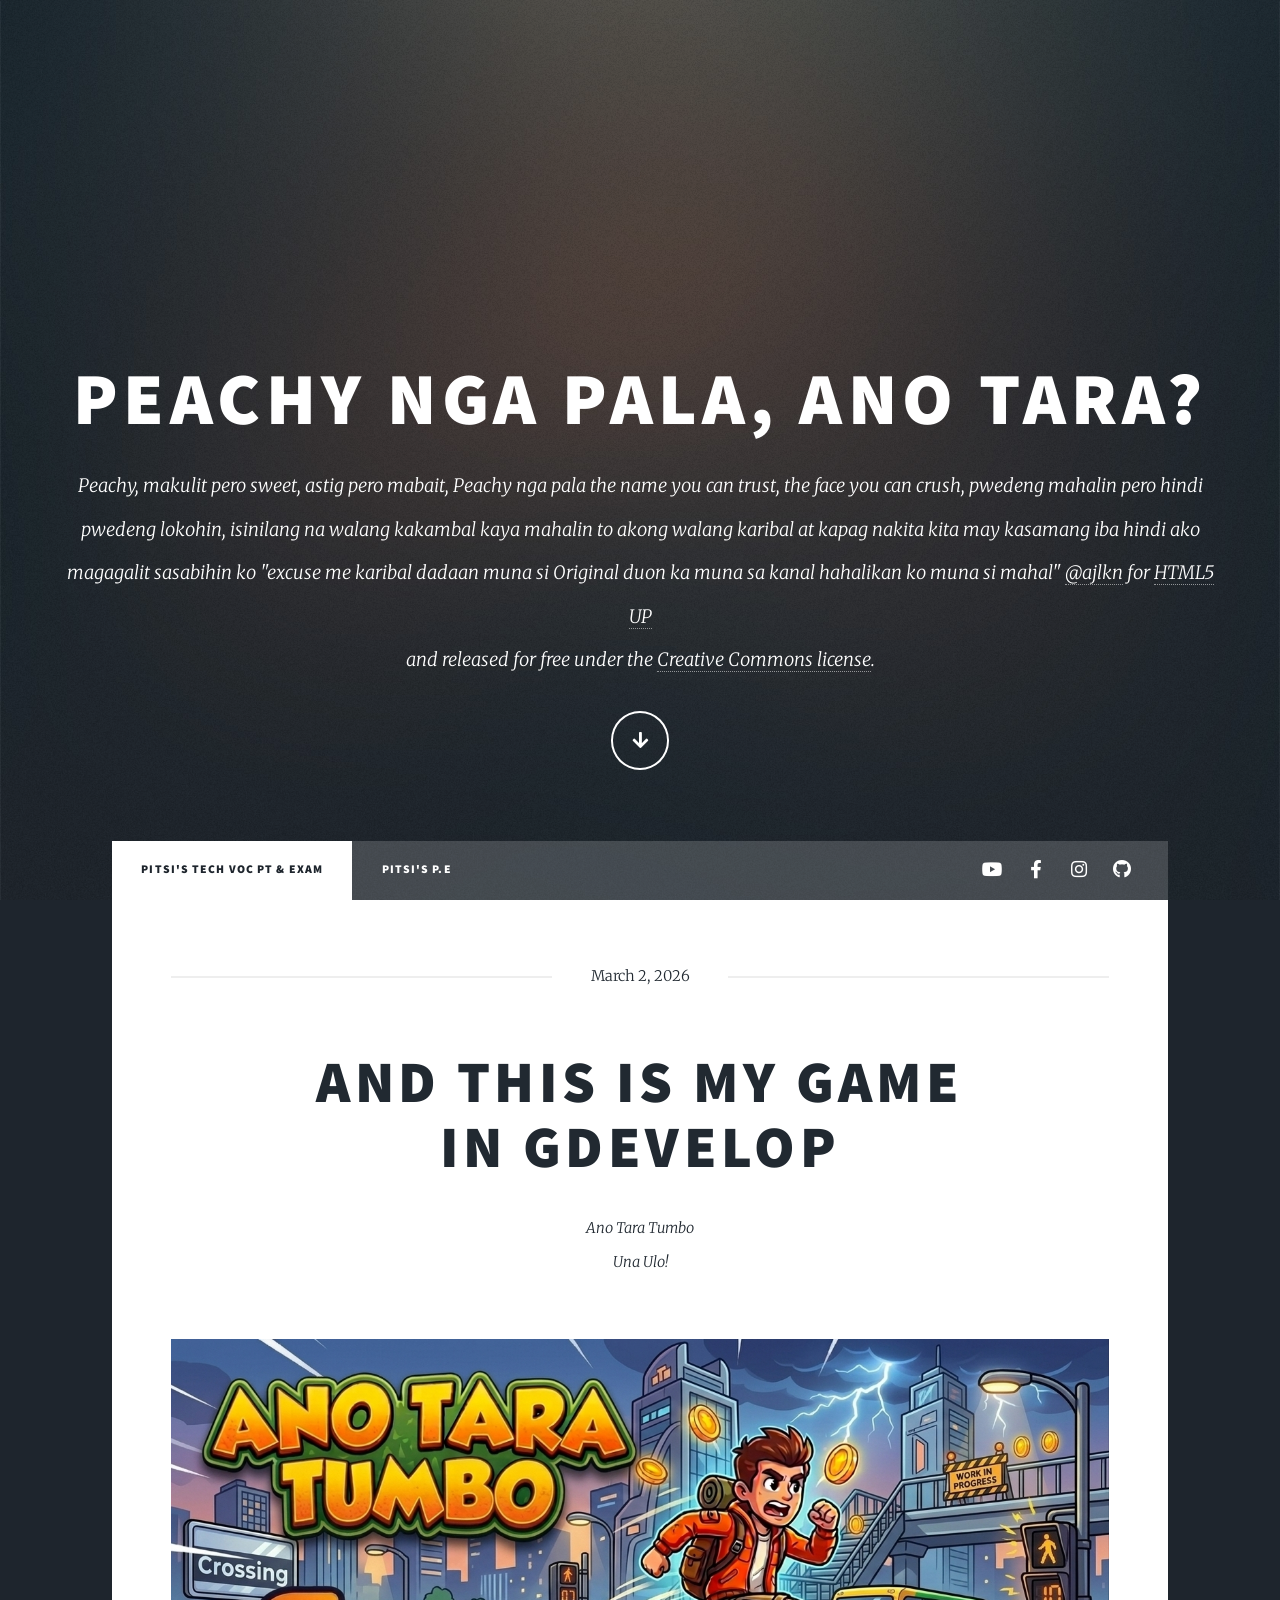
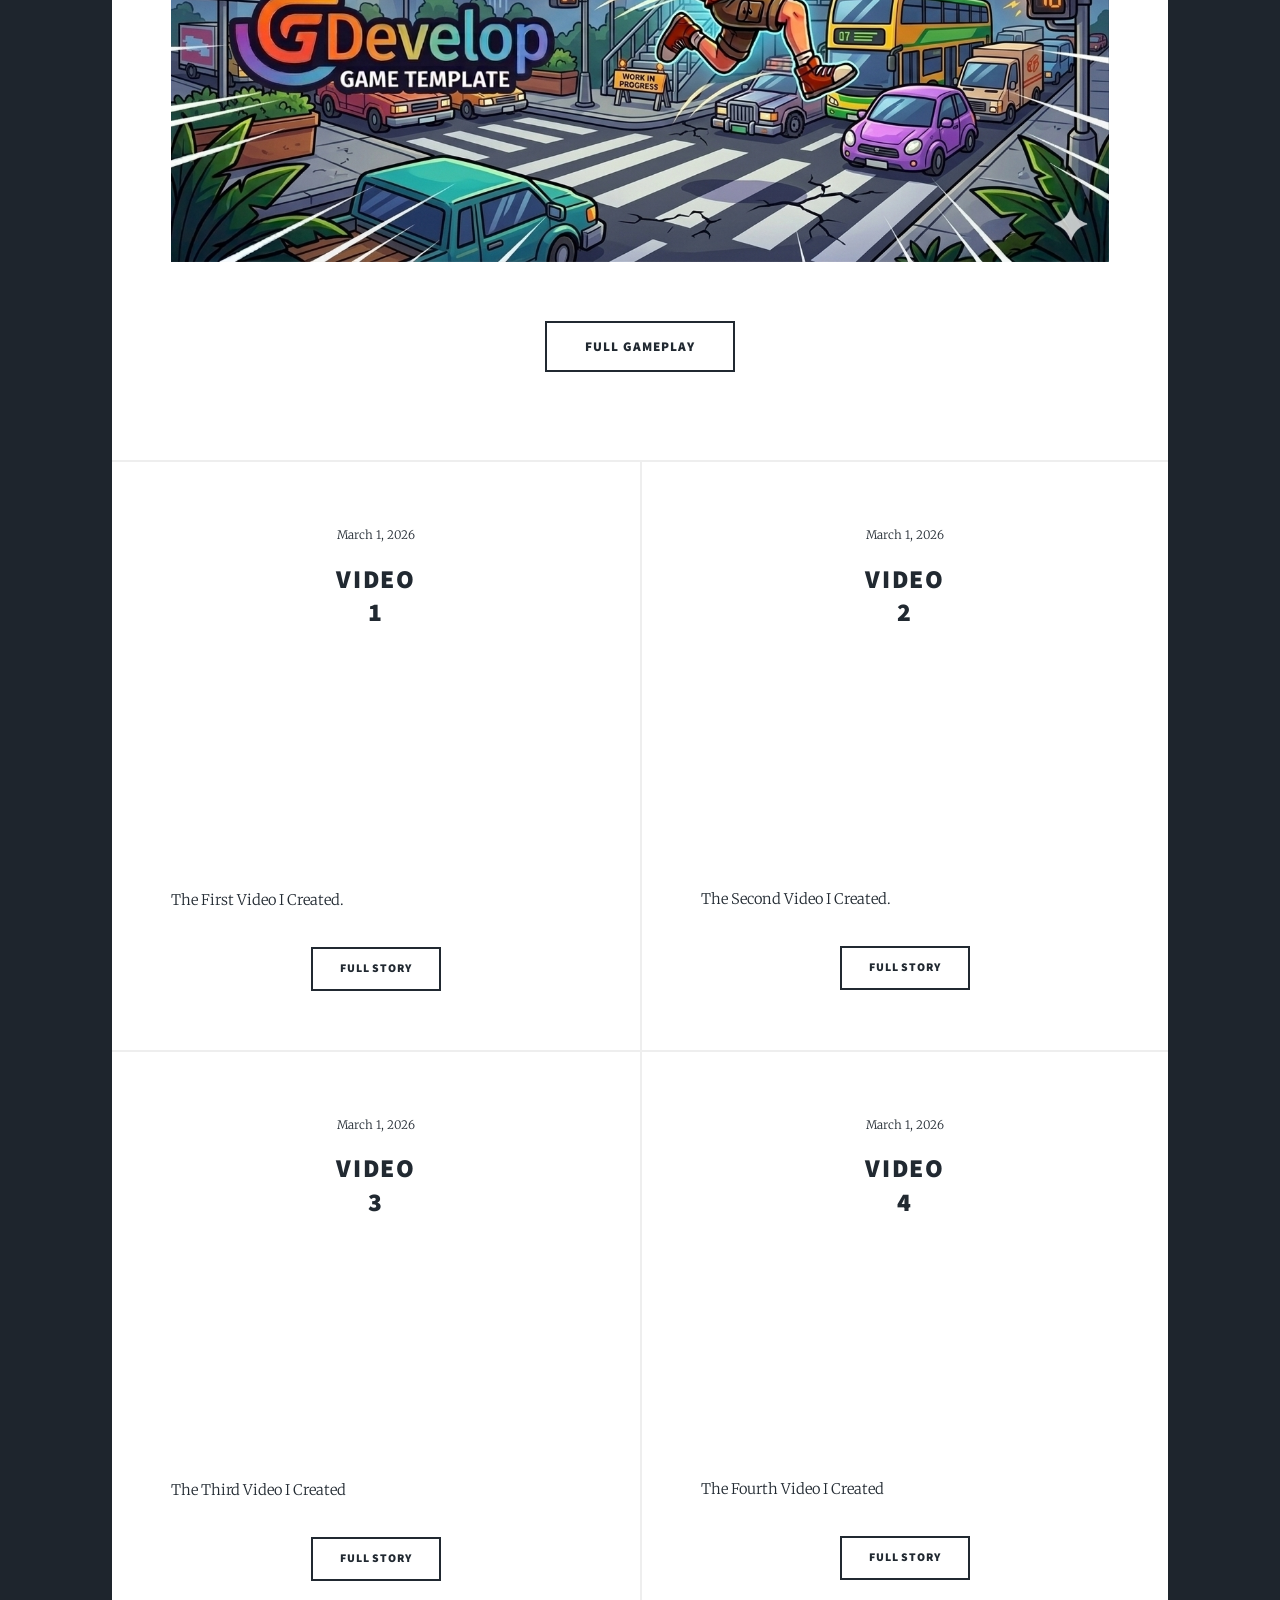
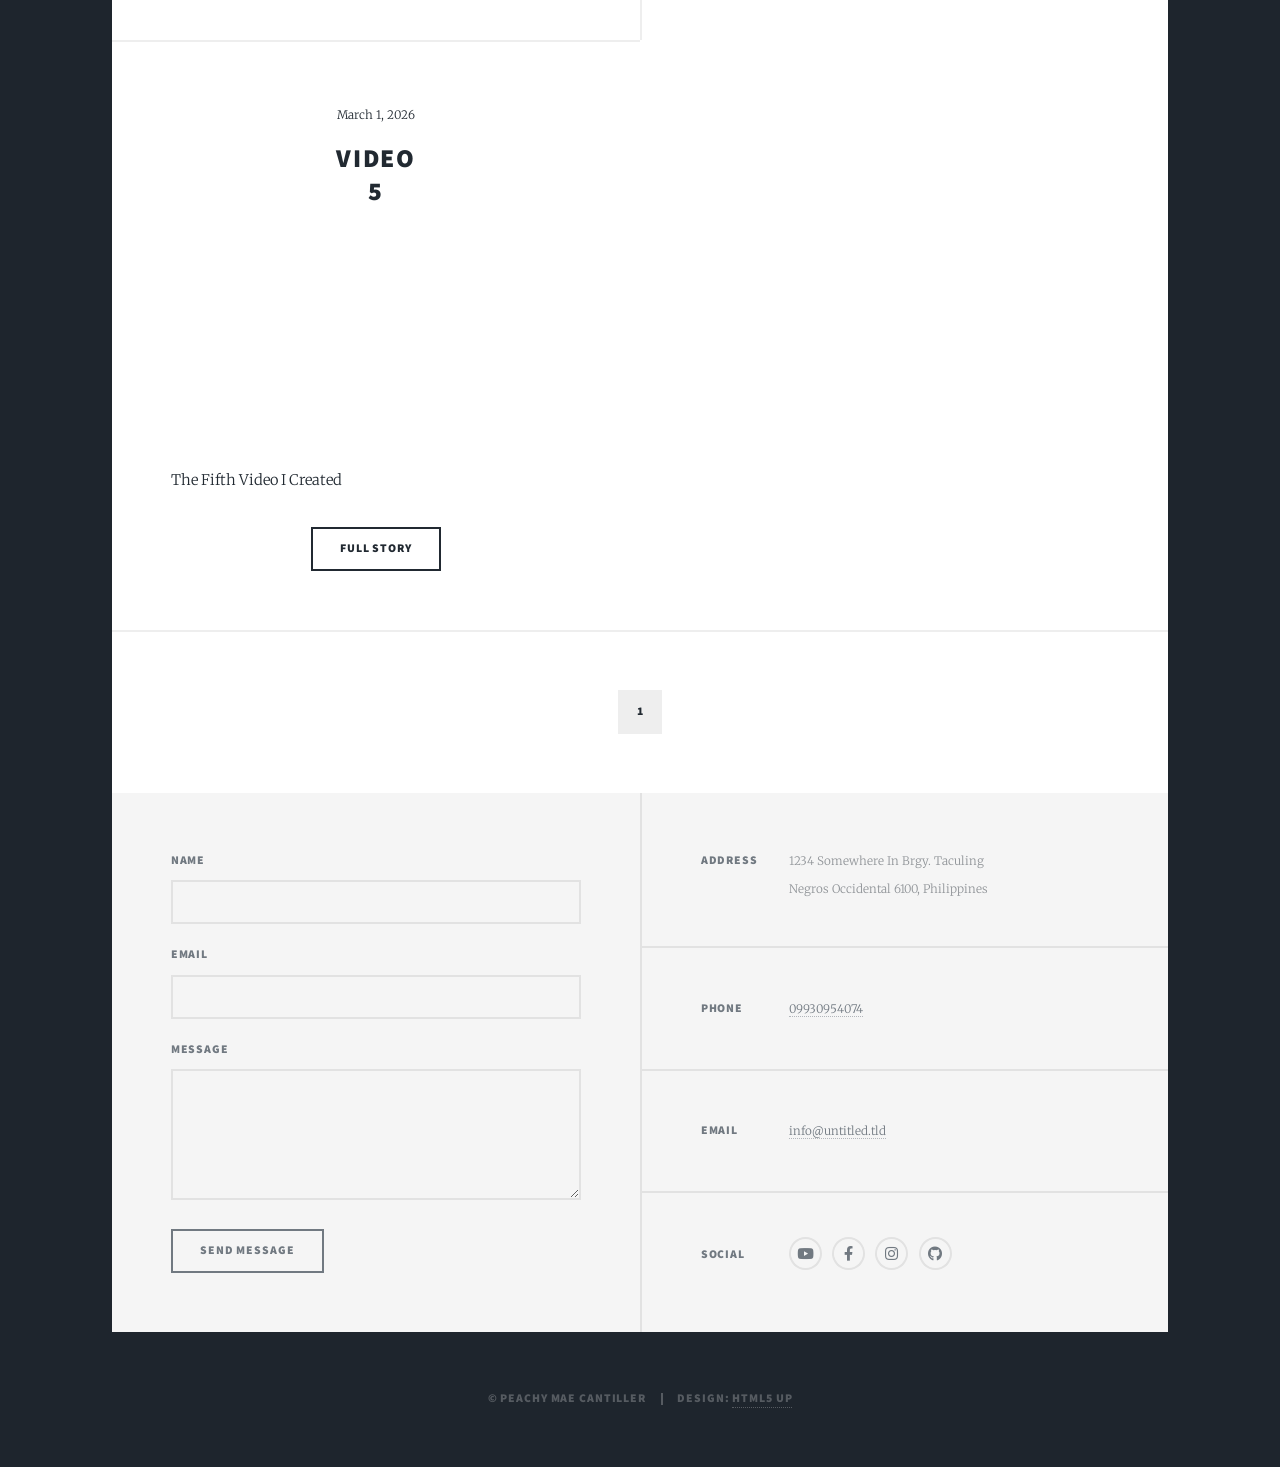
<file: myprofile/index.html>
<!DOCTYPE HTML>
<!--
	Massively by HTML5 UP
	html5up.net | @ajlkn
	Free for personal and commercial use under the CCA 3.0 license (html5up.net/license)
-->
<html>
	<head>
		<title>ANO TARA!!!</title>
		<meta charset="utf-8" />
		<meta name="viewport" content="width=device-width, initial-scale=1, user-scalable=no" />
		<link rel="stylesheet" href="assets/css/main.css" />
		<noscript><link rel="stylesheet" href="assets/css/noscript.css" /></noscript>
	</head>
	<body class="is-preload">

		<!-- Wrapper -->
			<div id="wrapper" class="fade-in">

				<!-- Intro -->
					<div id="intro">
						<h1>peachy nga pala, ano tara?<br />
						</h1>
						<p>Peachy, makulit pero sweet, astig pero mabait, Peachy nga pala the name you can trust, the face you can crush, pwedeng mahalin pero hindi pwedeng lokohin, isinilang na walang kakambal kaya mahalin to akong walang karibal at kapag nakita kita may kasamang iba hindi ako magagalit sasabihin ko "excuse me karibal dadaan muna si Original duon ka muna sa kanal hahalikan ko muna si mahal" <a href="https://twitter.com/ajlkn">@ajlkn</a> for <a href="https://html5up.net">HTML5 UP</a><br />
						and released for free under the <a href="https://html5up.net/license">Creative Commons license</a>.</p>
						<ul class="actions">
							<li><a href="#header" class="button icon solid solo fa-arrow-down scrolly">Continue</a></li>
						</ul>
					</div>

				<!-- Header -->
					<header id="header">
						<a href="index.html" class="logo">Ano Tara!!</a>
					</header>

				<!-- Nav -->
					<nav id="nav">
						<ul class="links">
							<li class="active"><a href="index.html">Pitsi's Tech Voc PT & Exam</a></li>
							<li><a href="generic.html">Pitsi's P.E</a></li>
						</ul>
						<ul class="icons">
							<li><a href="https://www.youtube.com/@peachypeachymae5427" class="icon brands fa-youtube"><span class="label">YouTube</span></a></li>
							<li><a href="https://www.facebook.com/pretzelmae.cantiller.5" class="icon brands fa-facebook-f"><span class="label">Facebook</span></a></li>
							<li><a href="https://www.instagram.com/pochachix/" class="icon brands fa-instagram"><span class="label">Instagram</span></a></li>
							<li><a href="https://github.com/PretzelMaeCantiller" class="icon brands fa-github"><span class="label">GitHub</span></a></li>
						</ul>
					</nav>

				<!-- Main -->
					<div id="main">

						<!-- Featured Post -->
							<article class="post featured">
								<header class="major">
									<span class="date">March 2, 2026</span>
									<h2><a href="#">And this is my Game<br />
									in GDevelop</a></h2>
									<p>Ano Tara Tumbo <br />
									Una Ulo!</p>
								</header>
								<a href="#" class="image main"><img src="images/PIC9A.png" alt="" /></a>
								<ul class="actions special">
									<li><a href="https://gd.games/games/fdd7fe4c-7b4d-4374-82f9-79a8cb151257" class="button large">Full Gameplay</a></li>
								</ul>
							</article>

						<!-- Posts -->
							<section class="posts">
								<article>
									<header>
										<span class="date">March 1, 2026</span>
										<h2><a href="#">Video<br />
										1</a></h2>
									</header>
									<div class="video-container">
										<iframe width="420" height="315"
											src="https://www.youtube.com/embed/eHIu0qiUuBQ" title="YouTube video player" frameborder="0" allowfullscreen>
									</iframe>
									</div>
									<p>The First Video I Created.</p>
									<ul class="actions special">
										<li><a href="https://www.youtube.com/@peachypeachymae5427" class="button">Full Story</a></li>
									</ul>
								</article>
								<article>
									<header>
										<span class="date">March 1, 2026</span>
										<h2><a href="#">Video<br />
										2</a></h2>
									</header>
									<div class="video-container">
										<iframe width="420" height="315"
											src="https://www.youtube.com/embed/l-5QrADdNdI" title="YouTube video player" frameborder="0" allowfullscreen>
									</iframe>
									</div>
									<p>The Second Video I Created.</p>
									<ul class="actions special">
										<li><a href="https://www.youtube.com/@peachypeachymae5427" class="button">Full Story</a></li>
									</ul>
								</article>
								<article>
									<header>
										<span class="date">March 1, 2026</span>
										<h2><a href="#">Video<br />
										3</a></h2>
									</header>
									<div class="video-container">
										<iframe width="420" height="315"
											src="https://www.youtube.com/embed/rJQ2C3VOBMg" title="YouTube video player" frameborder="0" allowfullscreen>
									</iframe>
									</div>
									<p>The Third Video I Created</p>
									<ul class="actions special">
										<li><a href="https://www.youtube.com/@peachypeachymae5427" class="button">Full Story</a></li>
									</ul>
								</article>
								<article>
									<header>
										<span class="date">March 1, 2026</span>
										<h2><a href="#">Video<br />
										4</a></h2>
									</header>
									<div class="video-container">
										<iframe width="420" height="315"
											src="https://www.youtube.com/embed/rIF6E3JoJ_c" title="YouTube video player" frameborder="0" allowfullscreen>
									</iframe>
									</div>
									<p>The Fourth Video I Created</p>
									<ul class="actions special">
										<li><a href="https://www.youtube.com/@peachypeachymae5427" class="button">Full Story</a></li>
									</ul>
								</article>
								<article>
									<header>
										<span class="date">March 1, 2026</span>
										<h2><a href="#">Video<br />
										5</a></h2>
									</header>
									<div class="video-container">
										<iframe width="420" height="315"
											src="https://www.youtube.com/embed/R4lgJDrPxqo" title="YouTube video player" frameborder="0" allowfullscreen>
									</iframe>
									</div>
									<p>The Fifth Video I Created</p>
									<ul class="actions special">
										<li><a href="https://www.youtube.com/@peachypeachymae5427" class="button">Full Story</a></li>
									</ul>
								</article>
							</section>

						<!-- Footer -->
							<footer>
								<div class="pagination">
									<!--<a href="#" class="previous">Prev</a>-->
									<a href="#" class="page active">1</a>
								</div>
							</footer>

					</div>

				<!-- Footer -->
					<footer id="footer">
						<section>
							<form method="post" action="#">
								<div class="fields">
									<div class="field">
										<label for="name">Name</label>
										<input type="text" name="name" id="name" />
									</div>
									<div class="field">
										<label for="email">Email</label>
										<input type="text" name="email" id="email" />
									</div>
									<div class="field">
										<label for="message">Message</label>
										<textarea name="message" id="message" rows="3"></textarea>
									</div>
								</div>
								<ul class="actions">
									<li><input type="submit" value="Send Message" /></li>
								</ul>
							</form>
						</section>
						<section class="split contact">
							<section class="alt">
								<h3>Address</h3>
								<p>1234 Somewhere In Brgy. Taculing<br />
								Negros Occidental 6100, Philippines</p>
							</section>
							<section>
								<h3>Phone</h3>
								<p><a href="#">09930954074</a></p>
							</section>
							<section>
								<h3>Email</h3>
								<p><a href="#">info@untitled.tld</a></p>
							</section>
							<section>
								<h3>Social</h3>
								<ul class="icons alt">
									<li><a href="https://www.youtube.com/@peachypeachymae5427" class="icon brands alt fa-youtube"><span class="label">YouTube</span></a></li>
									<li><a href="https://www.facebook.com/pretzelmae.cantiller.5" class="icon brands alt fa-facebook-f"><span class="label">Facebook</span></a></li>
									<li><a href="https://www.instagram.com/pochachix/" class="icon brands alt fa-instagram"><span class="label">Instagram</span></a></li>
									<li><a href="https://github.com/PretzelMaeCantiller" class="icon brands alt fa-github"><span class="label">GitHub</span></a></li>
								</ul>
							</section>
						</section>
					</footer>

				<!-- Copyright -->
					<div id="copyright">
						<ul><li>&copy; Peachy Mae Cantiller</li><li>Design: <a href="https://html5up.net">HTML5 UP</a></li></ul>
					</div>

			</div>

		<!-- Scripts -->
			<script src="assets/js/jquery.min.js"></script>
			<script src="assets/js/jquery.scrollex.min.js"></script>
			<script src="assets/js/jquery.scrolly.min.js"></script>
			<script src="assets/js/browser.min.js"></script>
			<script src="assets/js/breakpoints.min.js"></script>
			<script src="assets/js/util.js"></script>
			<script src="assets/js/main.js"></script>

	</body>

</html>
</file>
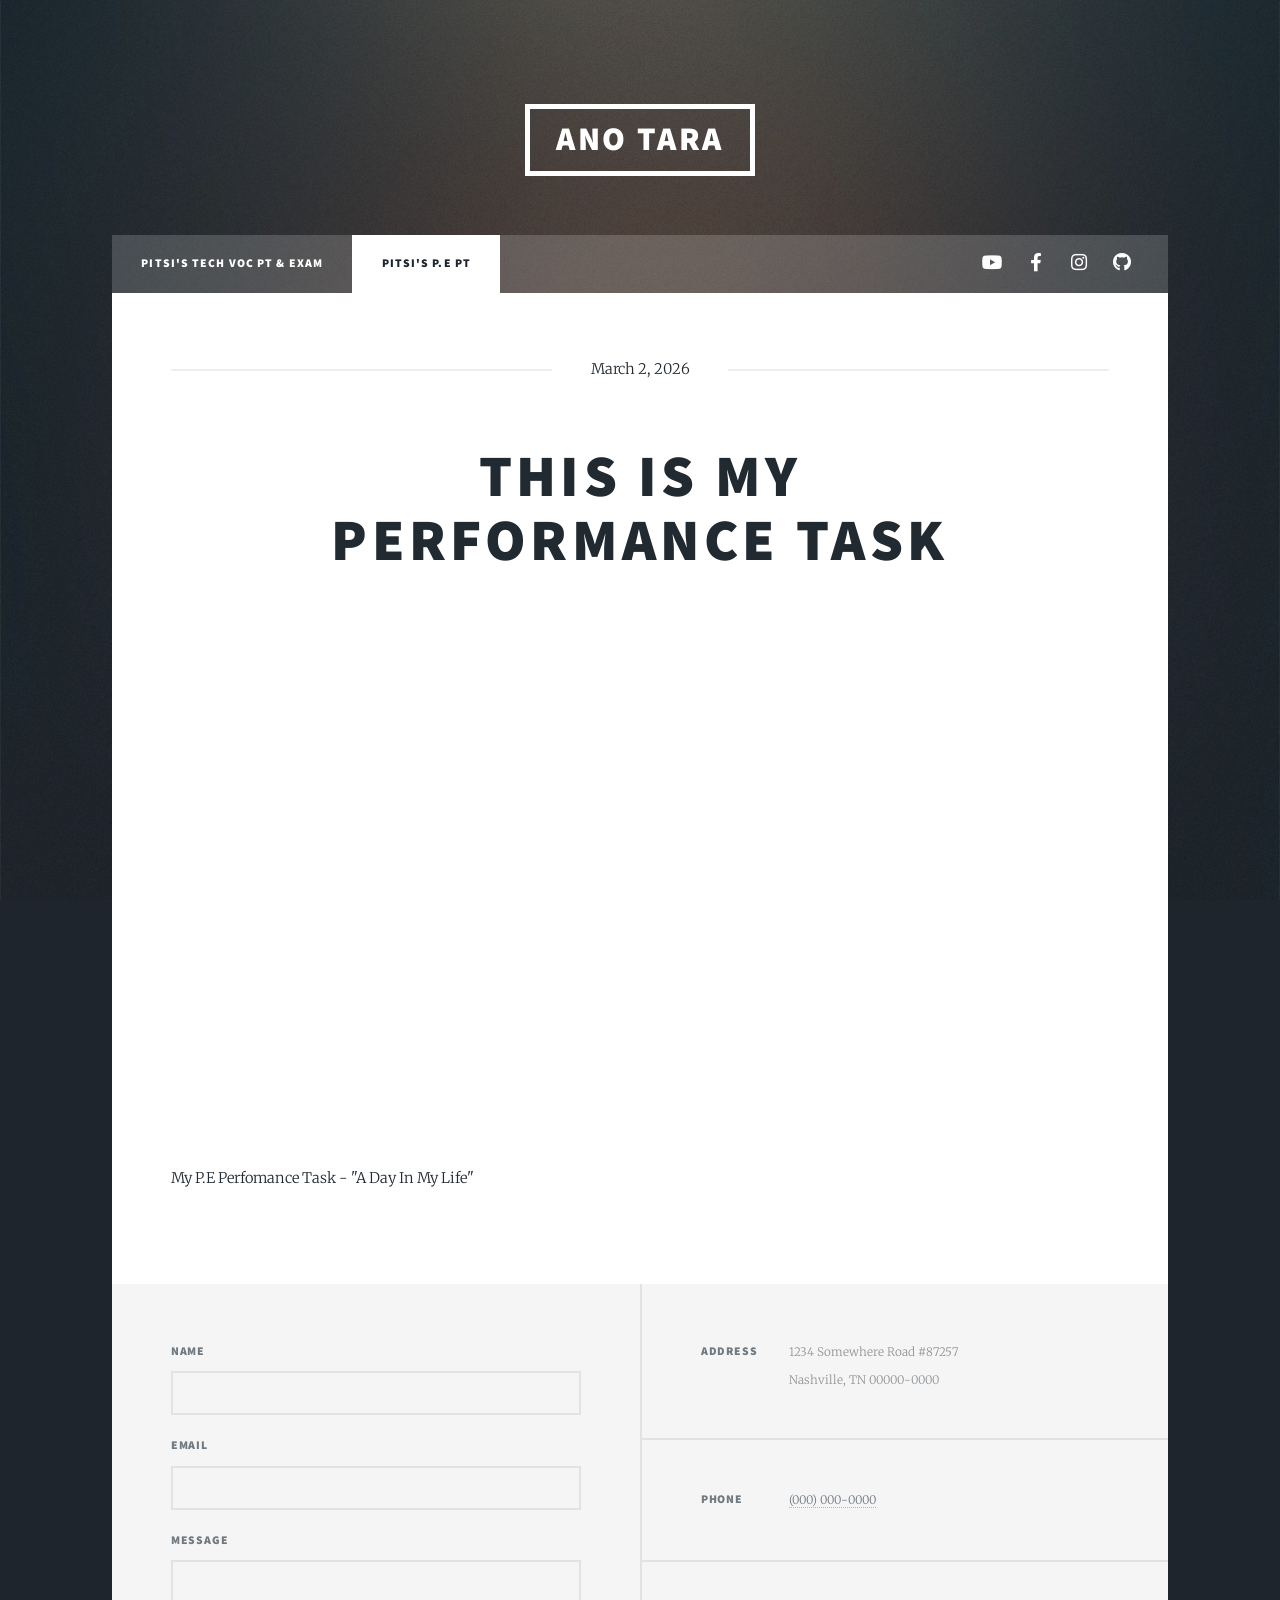
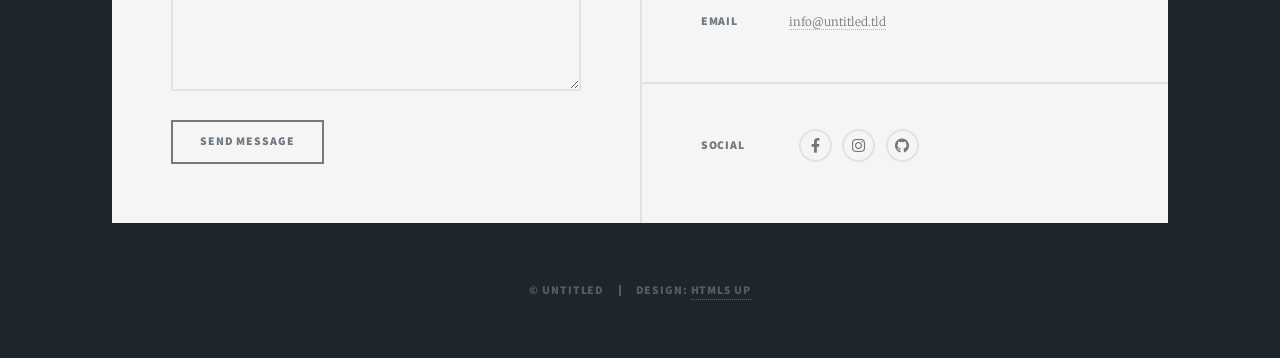
<file: myprofile/generic.html>
<!DOCTYPE HTML>
<!--
	Massively by HTML5 UP
	html5up.net | @ajlkn
	Free for personal and commercial use under the CCA 3.0 license (html5up.net/license)
-->
<html>
	<head>
		<title>ANO TARA</title>
		<meta charset="utf-8" />
		<meta name="viewport" content="width=device-width, initial-scale=1, user-scalable=no" />
		<link rel="stylesheet" href="assets/css/main.css" />
		<noscript><link rel="stylesheet" href="assets/css/noscript.css" /></noscript>
	</head>
	<body class="is-preload">

		<!-- Wrapper -->
			<div id="wrapper">

				<!-- Header -->
					<header id="header">
						<a href="index.html" class="logo">ANO TARA</a>
					</header>

				<!-- Nav -->
					<nav id="nav">
						<ul class="links">
							<li><a href="index.html">Pitsi's Tech Voc PT & Exam</a></li>
							<li class="active"><a href="generic.html">Pitsi's P.E PT</a></li>
						</ul>
						<ul class="icons">
							<li><a href="https://www.youtube.com/@peachypeachymae5427" class="icon brands fa-youtube"><span class="label">YouTube</span></a></li>
							<li><a href="https://www.facebook.com/pretzelmae.cantiller.5" class="icon brands fa-facebook-f"><span class="label">Facebook</span></a></li>
							<li><a href="https://www.instagram.com/pochachix/" class="icon brands fa-instagram"><span class="label">Instagram</span></a></li>
							<li><a href="https://github.com/PretzelMaeCantiller" class="icon brands fa-github"><span class="label">GitHub</span></a></li>
						</ul>
					</nav>

				<!-- Main -->
					<div id="main">

						<!-- Post -->
							<section class="post">
								<header class="major">
									<span class="date">March 2, 2026</span>
									<h1>This is my<br />
									Performance Task</h1>
								</header>
								<div class="video-container"> <iframe width="920" height="450"
								src="https://www.youtube.com/embed/3sr-huD8QG8" frameborder="0" allowfullscreen></iframe>
								</div>
								<p>My P.E Perfomance Task - "A Day In My Life"</p>
							</section>

					</div>

				<!-- Footer -->
					<footer id="footer">
						<section>
							<form method="post" action="#">
								<div class="fields">
									<div class="field">
										<label for="name">Name</label>
										<input type="text" name="name" id="name" />
									</div>
									<div class="field">
										<label for="email">Email</label>
										<input type="text" name="email" id="email" />
									</div>
									<div class="field">
										<label for="message">Message</label>
										<textarea name="message" id="message" rows="3"></textarea>
									</div>
								</div>
								<ul class="actions">
									<li><input type="submit" value="Send Message" /></li>
								</ul>
							</form>
						</section>
						<section class="split contact">
							<section class="alt">
								<h3>Address</h3>
								<p>1234 Somewhere Road #87257<br />
								Nashville, TN 00000-0000</p>
							</section>
							<section>
								<h3>Phone</h3>
								<p><a href="#">(000) 000-0000</a></p>
							</section>
							<section>
								<h3>Email</h3>
								<p><a href="#">info@untitled.tld</a></p>
							</section>
							<section>
								<h3>Social</h3>
								<ul class="icons alt">
									<li><a href="https://www.youtube.com/@peachypeachymae5427" class="icon brands alt fa-YouTube"><span class="label">YouTube</span></a></li>
									<li><a href="https://www.facebook.com/pretzelmae.cantiller.5" class="icon brands alt fa-facebook-f"><span class="label">Facebook</span></a></li>
									<li><a href="https://www.instagram.com/pochachix/" class="icon brands alt fa-instagram"><span class="label">Instagram</span></a></li>
									<li><a href="https://github.com/PretzelMaeCantiller" class="icon brands alt fa-github"><span class="label">GitHub</span></a></li>
								</ul>
							</section>
						</section>
					</footer>

				<!-- Copyright -->
					<div id="copyright">
						<ul><li>&copy; Untitled</li><li>Design: <a href="https://html5up.net">HTML5 UP</a></li></ul>
					</div>

			</div>

		<!-- Scripts -->
			<script src="assets/js/jquery.min.js"></script>
			<script src="assets/js/jquery.scrollex.min.js"></script>
			<script src="assets/js/jquery.scrolly.min.js"></script>
			<script src="assets/js/browser.min.js"></script>
			<script src="assets/js/breakpoints.min.js"></script>
			<script src="assets/js/util.js"></script>
			<script src="assets/js/main.js"></script>

	</body>

</html>
</file>
<file: myprofile/assets/css/main.css>
@import url(fontawesome-all.min.css);
@import url("https://fonts.googleapis.com/css?family=Merriweather:300,700,300italic,700italic|Source+Sans+Pro:900");

/*
	Massively by HTML5 UP
	html5up.net | @ajlkn
	Free for personal and commercial use under the CCA 3.0 license (html5up.net/license)

*/

html, body, div, span, applet, object,
iframe, h1, h2, h3, h4, h5, h6, p, blockquote,
pre, a, abbr, acronym, address, big, cite,
code, del, dfn, em, img, ins, kbd, q, s, samp,
small, strike, strong, sub, sup, tt, var, b,
u, i, center, dl, dt, dd, ol, ul, li, fieldset,
form, label, legend, table, caption, tbody,
tfoot, thead, tr, th, td, article, aside,
canvas, details, embed, figure, figcaption,
footer, header, hgroup, menu, nav, output, ruby,
section, summary, time, mark, audio, video {
	margin: 0;
	padding: 0;
	border: 0;
	font-size: 100%;
	font: inherit;
	vertical-align: baseline;}

article, aside, details, figcaption, figure,
footer, header, hgroup, menu, nav, section {
	display: block;}

body {
	line-height: 1;
}

ol, ul {
	list-style: none;
}

blockquote, q {
	quotes: none;
}

	blockquote:before, blockquote:after, q:before, q:after {
		content: '';
		content: none;
	}

table {
	border-collapse: collapse;
	border-spacing: 0;
}

body {
	-webkit-text-size-adjust: none;
}

mark {
	background-color: transparent;
	color: inherit;
}

input::-moz-focus-inner {
	border: 0;
	padding: 0;
}

input, select, textarea {
	-moz-appearance: none;
	-webkit-appearance: none;
	-ms-appearance: none;
	appearance: none;
}

/* Basic */

	@-ms-viewport {
		width: device-width;
	}

	body {
		-ms-overflow-style: scrollbar;
	}

	@media screen and (max-width: 480px) {

		html, body {
			min-width: 320px;
		}

	}

	html {
		box-sizing: border-box;
	}

	*, *:before, *:after {
		box-sizing: inherit;
	}

	body {
		background-color: #1e252d;
	}

		body.is-preload *, body.is-preload *:before, body.is-preload *:after {
			-moz-animation: none !important;
			-webkit-animation: none !important;
			-ms-animation: none !important;
			animation: none !important;
			-moz-transition: none !important;
			-webkit-transition: none !important;
			-ms-transition: none !important;
			transition: none !important;
		}

/* Type */

	html {
		font-size: 16pt;
	}

		@media screen and (max-width: 1680px) {

			html {
				font-size: 12pt;
			}

		}

		@media screen and (max-width: 1280px) {

			html {
				font-size: 11pt;
			}

		}

		@media screen and (max-width: 360px) {

			html {
				font-size: 10pt;
			}

		}

	body {
		color: #212931;
	}

	body, input, select, textarea {
		font-family: "Merriweather", Georgia, serif;
		font-weight: 300;
		font-size: 1rem;
		line-height: 2.375;
	}

	a {
		-moz-transition: color 0.2s ease-in-out, background-color 0.2s ease-in-out, border-color 0.2s ease-in-out, box-shadow 0.2s ease-in-out;
		-webkit-transition: color 0.2s ease-in-out, background-color 0.2s ease-in-out, border-color 0.2s ease-in-out, box-shadow 0.2s ease-in-out;
		-ms-transition: color 0.2s ease-in-out, background-color 0.2s ease-in-out, border-color 0.2s ease-in-out, box-shadow 0.2s ease-in-out;
		transition: color 0.2s ease-in-out, background-color 0.2s ease-in-out, border-color 0.2s ease-in-out, box-shadow 0.2s ease-in-out;
		border-bottom: dotted 1px;
		text-decoration: none;
	}

		a:hover {
			border-bottom-color: transparent;
		}

	strong, b {
		font-weight: 600;
	}

	em, i {
		font-style: italic;
	}

	p {
		text-align: justify;
		margin: 0 0 2rem 0;
	}

	h1, h2, h3, h4, h5, h6 {
		font-family: "Source Sans Pro", Helvetica, sans-serif;
		font-weight: 900;
		line-height: 1.5;
		letter-spacing: 0.075em;
		text-transform: uppercase;
		margin: 0 0 1rem 0;
	}

		h1 a, h2 a, h3 a, h4 a, h5 a, h6 a {
			border-bottom: 0;
			color: inherit;
			text-decoration: none;
		}

	h1 {
		font-size: 4rem;
		line-height: 1.1;
		margin: 0 0 2rem 0;
	}

	h2 {
		font-size: 1.75rem;
		line-height: 1.3;
		margin: 0 0 1.5rem 0;
	}

	h3 {
		font-size: 1.25rem;
		margin: 0 0 1.5rem 0;
	}

	h4 {
		font-size: 1rem;
	}

	h5 {
		font-size: 0.9rem;
	}

	h6 {
		font-size: 0.8rem;
	}

	sub {
		font-size: 0.8rem;
		position: relative;
		top: 0.5rem;
	}

	sup {
		font-size: 0.8rem;
		position: relative;
		top: -0.5rem;
	}

	blockquote {
		border-left: solid 4px;
		font-style: italic;
		margin: 0 0 2rem 0;
		padding: 0.5rem 0 0.5rem 2rem;
	}

	code {
		border: solid 2px;
		font-family: "Courier New", monospace;
		font-size: 0.9rem;
		margin: 0 0.25rem;
		padding: 0.25rem 0.65rem;
	}

	pre {
		-webkit-overflow-scrolling: touch;
		font-family: "Courier New", monospace;
		font-size: 0.9rem;
		margin: 0 0 2rem 0;
	}

		pre code {
			display: block;
			line-height: 1.75;
			padding: 1rem 1.5rem;
			overflow-x: auto;
		}

	hr {
		border: 0;
		border-bottom: solid 2px;
		margin: 3rem 0;
	}

		hr.major {
			margin: 5rem 0;
		}

	.align-left {
		text-align: left;
	}

	.align-center {
		text-align: center;
	}

	.align-right {
		text-align: right;
	}

	input, select, textarea {
		color: #212931;
	}

	a {
		color: #212931;
		border-bottom-color: rgba(33, 41, 49, 0.5);
	}

		a:hover {
			border-bottom-color: transparent;
			color: #18bfef !important;
		}

	strong, b {
		color: #212931;
	}

	h1, h2, h3, h4, h5, h6 {
		color: #212931;
	}

	blockquote {
		border-left-color: #eeeeee;
	}

	code {
		background: rgba(220, 220, 220, 0.25);
		border-color: #eeeeee;
	}

	hr {
		border-bottom-color: #eeeeee;
	}

/* Row */

	.row {
		display: flex;
		flex-wrap: wrap;
		box-sizing: border-box;
		align-items: stretch;
	}

		.row > * {
			box-sizing: border-box;
		}

		.row.gtr-uniform > * > :last-child {
			margin-bottom: 0;
		}

		.row.aln-left {
			justify-content: flex-start;
		}

		.row.aln-center {
			justify-content: center;
		}

		.row.aln-right {
			justify-content: flex-end;
		}

		.row.aln-top {
			align-items: flex-start;
		}

		.row.aln-middle {
			align-items: center;
		}

		.row.aln-bottom {
			align-items: flex-end;
		}

		.row > .imp {
			order: -1;
		}

		.row > .col-1 {
			width: 8.33333%;
		}

		.row > .off-1 {
			margin-left: 8.33333%;
		}

		.row > .col-2 {
			width: 16.66667%;
		}

		.row > .off-2 {
			margin-left: 16.66667%;
		}

		.row > .col-3 {
			width: 25%;
		}

		.row > .off-3 {
			margin-left: 25%;
		}

		.row > .col-4 {
			width: 33.33333%;
		}

		.row > .off-4 {
			margin-left: 33.33333%;
		}

		.row > .col-5 {
			width: 41.66667%;
		}

		.row > .off-5 {
			margin-left: 41.66667%;
		}

		.row > .col-6 {
			width: 50%;
		}

		.row > .off-6 {
			margin-left: 50%;
		}

		.row > .col-7 {
			width: 58.33333%;
		}

		.row > .off-7 {
			margin-left: 58.33333%;
		}

		.row > .col-8 {
			width: 66.66667%;
		}

		.row > .off-8 {
			margin-left: 66.66667%;
		}

		.row > .col-9 {
			width: 75%;
		}

		.row > .off-9 {
			margin-left: 75%;
		}

		.row > .col-10 {
			width: 83.33333%;
		}

		.row > .off-10 {
			margin-left: 83.33333%;
		}

		.row > .col-11 {
			width: 91.66667%;
		}

		.row > .off-11 {
			margin-left: 91.66667%;
		}

		.row > .col-12 {
			width: 100%;
		}

		.row > .off-12 {
			margin-left: 100%;
		}

		.row.gtr-0 {
			margin-top: 0;
			margin-left: 0rem;
		}

			.row.gtr-0 > * {
				padding: 0 0 0 0rem;
			}

			.row.gtr-0.gtr-uniform {
				margin-top: 0rem;
			}

				.row.gtr-0.gtr-uniform > * {
					padding-top: 0rem;
				}

		.row.gtr-25 {
			margin-top: 0;
			margin-left: -0.375rem;
		}

			.row.gtr-25 > * {
				padding: 0 0 0 0.375rem;
			}

			.row.gtr-25.gtr-uniform {
				margin-top: -0.375rem;
			}

				.row.gtr-25.gtr-uniform > * {
					padding-top: 0.375rem;
				}

		.row.gtr-50 {
			margin-top: 0;
			margin-left: -0.75rem;
		}

			.row.gtr-50 > * {
				padding: 0 0 0 0.75rem;
			}

			.row.gtr-50.gtr-uniform {
				margin-top: -0.75rem;
			}

				.row.gtr-50.gtr-uniform > * {
					padding-top: 0.75rem;
				}

		.row {
			margin-top: 0;
			margin-left: -1.5rem;
		}

			.row > * {
				padding: 0 0 0 1.5rem;
			}

			.row.gtr-uniform {
				margin-top: -1.5rem;
			}

				.row.gtr-uniform > * {
					padding-top: 1.5rem;
				}

		.row.gtr-150 {
			margin-top: 0;
			margin-left: -2.25rem;
		}

			.row.gtr-150 > * {
				padding: 0 0 0 2.25rem;
			}

			.row.gtr-150.gtr-uniform {
				margin-top: -2.25rem;
			}

				.row.gtr-150.gtr-uniform > * {
					padding-top: 2.25rem;
				}

		.row.gtr-200 {
			margin-top: 0;
			margin-left: -3rem;
		}

			.row.gtr-200 > * {
				padding: 0 0 0 3rem;
			}

			.row.gtr-200.gtr-uniform {
				margin-top: -3rem;
			}

				.row.gtr-200.gtr-uniform > * {
					padding-top: 3rem;
				}

		@media screen and (max-width: 1680px) {

			.row {
				display: flex;
				flex-wrap: wrap;
				box-sizing: border-box;
				align-items: stretch;
			}

				.row > * {
					box-sizing: border-box;
				}

				.row.gtr-uniform > * > :last-child {
					margin-bottom: 0;
				}

				.row.aln-left {
					justify-content: flex-start;
				}

				.row.aln-center {
					justify-content: center;
				}

				.row.aln-right {
					justify-content: flex-end;
				}

				.row.aln-top {
					align-items: flex-start;
				}

				.row.aln-middle {
					align-items: center;
				}

				.row.aln-bottom {
					align-items: flex-end;
				}

				.row > .imp-xlarge {
					order: -1;
				}

				.row > .col-1-xlarge {
					width: 8.33333%;
				}

				.row > .off-1-xlarge {
					margin-left: 8.33333%;
				}

				.row > .col-2-xlarge {
					width: 16.66667%;
				}

				.row > .off-2-xlarge {
					margin-left: 16.66667%;
				}

				.row > .col-3-xlarge {
					width: 25%;
				}

				.row > .off-3-xlarge {
					margin-left: 25%;
				}

				.row > .col-4-xlarge {
					width: 33.33333%;
				}

				.row > .off-4-xlarge {
					margin-left: 33.33333%;
				}

				.row > .col-5-xlarge {
					width: 41.66667%;
				}

				.row > .off-5-xlarge {
					margin-left: 41.66667%;
				}

				.row > .col-6-xlarge {
					width: 50%;
				}

				.row > .off-6-xlarge {
					margin-left: 50%;
				}

				.row > .col-7-xlarge {
					width: 58.33333%;
				}

				.row > .off-7-xlarge {
					margin-left: 58.33333%;
				}

				.row > .col-8-xlarge {
					width: 66.66667%;
				}

				.row > .off-8-xlarge {
					margin-left: 66.66667%;
				}

				.row > .col-9-xlarge {
					width: 75%;
				}

				.row > .off-9-xlarge {
					margin-left: 75%;
				}

				.row > .col-10-xlarge {
					width: 83.33333%;
				}

				.row > .off-10-xlarge {
					margin-left: 83.33333%;
				}

				.row > .col-11-xlarge {
					width: 91.66667%;
				}

				.row > .off-11-xlarge {
					margin-left: 91.66667%;
				}

				.row > .col-12-xlarge {
					width: 100%;
				}

				.row > .off-12-xlarge {
					margin-left: 100%;
				}

				.row.gtr-0 {
					margin-top: 0;
					margin-left: 0rem;
				}

					.row.gtr-0 > * {
						padding: 0 0 0 0rem;
					}

					.row.gtr-0.gtr-uniform {
						margin-top: 0rem;
					}

						.row.gtr-0.gtr-uniform > * {
							padding-top: 0rem;
						}

				.row.gtr-25 {
					margin-top: 0;
					margin-left: -0.375rem;
				}

					.row.gtr-25 > * {
						padding: 0 0 0 0.375rem;
					}

					.row.gtr-25.gtr-uniform {
						margin-top: -0.375rem;
					}

						.row.gtr-25.gtr-uniform > * {
							padding-top: 0.375rem;
						}

				.row.gtr-50 {
					margin-top: 0;
					margin-left: -0.75rem;
				}

					.row.gtr-50 > * {
						padding: 0 0 0 0.75rem;
					}

					.row.gtr-50.gtr-uniform {
						margin-top: -0.75rem;
					}

						.row.gtr-50.gtr-uniform > * {
							padding-top: 0.75rem;
						}

				.row {
					margin-top: 0;
					margin-left: -1.5rem;
				}

					.row > * {
						padding: 0 0 0 1.5rem;
					}

					.row.gtr-uniform {
						margin-top: -1.5rem;
					}

						.row.gtr-uniform > * {
							padding-top: 1.5rem;
						}

				.row.gtr-150 {
					margin-top: 0;
					margin-left: -2.25rem;
				}

					.row.gtr-150 > * {
						padding: 0 0 0 2.25rem;
					}

					.row.gtr-150.gtr-uniform {
						margin-top: -2.25rem;
					}

						.row.gtr-150.gtr-uniform > * {
							padding-top: 2.25rem;
						}

				.row.gtr-200 {
					margin-top: 0;
					margin-left: -3rem;
				}

					.row.gtr-200 > * {
						padding: 0 0 0 3rem;
					}

					.row.gtr-200.gtr-uniform {
						margin-top: -3rem;
					}

						.row.gtr-200.gtr-uniform > * {
							padding-top: 3rem;
						}

		}

		@media screen and (max-width: 1280px) {

			.row {
				display: flex;
				flex-wrap: wrap;
				box-sizing: border-box;
				align-items: stretch;
			}

				.row > * {
					box-sizing: border-box;
				}

				.row.gtr-uniform > * > :last-child {
					margin-bottom: 0;
				}

				.row.aln-left {
					justify-content: flex-start;
				}

				.row.aln-center {
					justify-content: center;
				}

				.row.aln-right {
					justify-content: flex-end;
				}

				.row.aln-top {
					align-items: flex-start;
				}

				.row.aln-middle {
					align-items: center;
				}

				.row.aln-bottom {
					align-items: flex-end;
				}

				.row > .imp-large {
					order: -1;
				}

				.row > .col-1-large {
					width: 8.33333%;
				}

				.row > .off-1-large {
					margin-left: 8.33333%;
				}

				.row > .col-2-large {
					width: 16.66667%;
				}

				.row > .off-2-large {
					margin-left: 16.66667%;
				}

				.row > .col-3-large {
					width: 25%;
				}

				.row > .off-3-large {
					margin-left: 25%;
				}

				.row > .col-4-large {
					width: 33.33333%;
				}

				.row > .off-4-large {
					margin-left: 33.33333%;
				}

				.row > .col-5-large {
					width: 41.66667%;
				}

				.row > .off-5-large {
					margin-left: 41.66667%;
				}

				.row > .col-6-large {
					width: 50%;
				}

				.row > .off-6-large {
					margin-left: 50%;
				}

				.row > .col-7-large {
					width: 58.33333%;
				}

				.row > .off-7-large {
					margin-left: 58.33333%;
				}

				.row > .col-8-large {
					width: 66.66667%;
				}

				.row > .off-8-large {
					margin-left: 66.66667%;
				}

				.row > .col-9-large {
					width: 75%;
				}

				.row > .off-9-large {
					margin-left: 75%;
				}

				.row > .col-10-large {
					width: 83.33333%;
				}

				.row > .off-10-large {
					margin-left: 83.33333%;
				}

				.row > .col-11-large {
					width: 91.66667%;
				}

				.row > .off-11-large {
					margin-left: 91.66667%;
				}

				.row > .col-12-large {
					width: 100%;
				}

				.row > .off-12-large {
					margin-left: 100%;
				}

				.row.gtr-0 {
					margin-top: 0;
					margin-left: 0rem;
				}

					.row.gtr-0 > * {
						padding: 0 0 0 0rem;
					}

					.row.gtr-0.gtr-uniform {
						margin-top: 0rem;
					}

						.row.gtr-0.gtr-uniform > * {
							padding-top: 0rem;
						}

				.row.gtr-25 {
					margin-top: 0;
					margin-left: -0.375rem;
				}

					.row.gtr-25 > * {
						padding: 0 0 0 0.375rem;
					}

					.row.gtr-25.gtr-uniform {
						margin-top: -0.375rem;
					}

						.row.gtr-25.gtr-uniform > * {
							padding-top: 0.375rem;
						}

				.row.gtr-50 {
					margin-top: 0;
					margin-left: -0.75rem;
				}

					.row.gtr-50 > * {
						padding: 0 0 0 0.75rem;
					}

					.row.gtr-50.gtr-uniform {
						margin-top: -0.75rem;
					}

						.row.gtr-50.gtr-uniform > * {
							padding-top: 0.75rem;
						}

				.row {
					margin-top: 0;
					margin-left: -1.5rem;
				}

					.row > * {
						padding: 0 0 0 1.5rem;
					}

					.row.gtr-uniform {
						margin-top: -1.5rem;
					}

						.row.gtr-uniform > * {
							padding-top: 1.5rem;
						}

				.row.gtr-150 {
					margin-top: 0;
					margin-left: -2.25rem;
				}

					.row.gtr-150 > * {
						padding: 0 0 0 2.25rem;
					}

					.row.gtr-150.gtr-uniform {
						margin-top: -2.25rem;
					}

						.row.gtr-150.gtr-uniform > * {
							padding-top: 2.25rem;
						}

				.row.gtr-200 {
					margin-top: 0;
					margin-left: -3rem;
				}

					.row.gtr-200 > * {
						padding: 0 0 0 3rem;
					}

					.row.gtr-200.gtr-uniform {
						margin-top: -3rem;
					}

						.row.gtr-200.gtr-uniform > * {
							padding-top: 3rem;
						}

		}

		@media screen and (max-width: 980px) {

			.row {
				display: flex;
				flex-wrap: wrap;
				box-sizing: border-box;
				align-items: stretch;
			}

				.row > * {
					box-sizing: border-box;
				}

				.row.gtr-uniform > * > :last-child {
					margin-bottom: 0;
				}

				.row.aln-left {
					justify-content: flex-start;
				}

				.row.aln-center {
					justify-content: center;
				}

				.row.aln-right {
					justify-content: flex-end;
				}

				.row.aln-top {
					align-items: flex-start;
				}

				.row.aln-middle {
					align-items: center;
				}

				.row.aln-bottom {
					align-items: flex-end;
				}

				.row > .imp-medium {
					order: -1;
				}

				.row > .col-1-medium {
					width: 8.33333%;
				}

				.row > .off-1-medium {
					margin-left: 8.33333%;
				}

				.row > .col-2-medium {
					width: 16.66667%;
				}

				.row > .off-2-medium {
					margin-left: 16.66667%;
				}

				.row > .col-3-medium {
					width: 25%;
				}

				.row > .off-3-medium {
					margin-left: 25%;
				}

				.row > .col-4-medium {
					width: 33.33333%;
				}

				.row > .off-4-medium {
					margin-left: 33.33333%;
				}

				.row > .col-5-medium {
					width: 41.66667%;
				}

				.row > .off-5-medium {
					margin-left: 41.66667%;
				}

				.row > .col-6-medium {
					width: 50%;
				}

				.row > .off-6-medium {
					margin-left: 50%;
				}

				.row > .col-7-medium {
					width: 58.33333%;
				}

				.row > .off-7-medium {
					margin-left: 58.33333%;
				}

				.row > .col-8-medium {
					width: 66.66667%;
				}

				.row > .off-8-medium {
					margin-left: 66.66667%;
				}

				.row > .col-9-medium {
					width: 75%;
				}

				.row > .off-9-medium {
					margin-left: 75%;
				}

				.row > .col-10-medium {
					width: 83.33333%;
				}

				.row > .off-10-medium {
					margin-left: 83.33333%;
				}

				.row > .col-11-medium {
					width: 91.66667%;
				}

				.row > .off-11-medium {
					margin-left: 91.66667%;
				}

				.row > .col-12-medium {
					width: 100%;
				}

				.row > .off-12-medium {
					margin-left: 100%;
				}

				.row.gtr-0 {
					margin-top: 0;
					margin-left: 0rem;
				}

					.row.gtr-0 > * {
						padding: 0 0 0 0rem;
					}

					.row.gtr-0.gtr-uniform {
						margin-top: 0rem;
					}

						.row.gtr-0.gtr-uniform > * {
							padding-top: 0rem;
						}

				.row.gtr-25 {
					margin-top: 0;
					margin-left: -0.375rem;
				}

					.row.gtr-25 > * {
						padding: 0 0 0 0.375rem;
					}

					.row.gtr-25.gtr-uniform {
						margin-top: -0.375rem;
					}

						.row.gtr-25.gtr-uniform > * {
							padding-top: 0.375rem;
						}

				.row.gtr-50 {
					margin-top: 0;
					margin-left: -0.75rem;
				}

					.row.gtr-50 > * {
						padding: 0 0 0 0.75rem;
					}

					.row.gtr-50.gtr-uniform {
						margin-top: -0.75rem;
					}

						.row.gtr-50.gtr-uniform > * {
							padding-top: 0.75rem;
						}

				.row {
					margin-top: 0;
					margin-left: -1.5rem;
				}

					.row > * {
						padding: 0 0 0 1.5rem;
					}

					.row.gtr-uniform {
						margin-top: -1.5rem;
					}

						.row.gtr-uniform > * {
							padding-top: 1.5rem;
						}

				.row.gtr-150 {
					margin-top: 0;
					margin-left: -2.25rem;
				}

					.row.gtr-150 > * {
						padding: 0 0 0 2.25rem;
					}

					.row.gtr-150.gtr-uniform {
						margin-top: -2.25rem;
					}

						.row.gtr-150.gtr-uniform > * {
							padding-top: 2.25rem;
						}

				.row.gtr-200 {
					margin-top: 0;
					margin-left: -3rem;
				}

					.row.gtr-200 > * {
						padding: 0 0 0 3rem;
					}

					.row.gtr-200.gtr-uniform {
						margin-top: -3rem;
					}

						.row.gtr-200.gtr-uniform > * {
							padding-top: 3rem;
						}

		}

		@media screen and (max-width: 736px) {

			.row {
				display: flex;
				flex-wrap: wrap;
				box-sizing: border-box;
				align-items: stretch;
			}

				.row > * {
					box-sizing: border-box;
				}

				.row.gtr-uniform > * > :last-child {
					margin-bottom: 0;
				}

				.row.aln-left {
					justify-content: flex-start;
				}

				.row.aln-center {
					justify-content: center;
				}

				.row.aln-right {
					justify-content: flex-end;
				}

				.row.aln-top {
					align-items: flex-start;
				}

				.row.aln-middle {
					align-items: center;
				}

				.row.aln-bottom {
					align-items: flex-end;
				}

				.row > .imp-small {
					order: -1;
				}

				.row > .col-1-small {
					width: 8.33333%;
				}

				.row > .off-1-small {
					margin-left: 8.33333%;
				}

				.row > .col-2-small {
					width: 16.66667%;
				}

				.row > .off-2-small {
					margin-left: 16.66667%;
				}

				.row > .col-3-small {
					width: 25%;
				}

				.row > .off-3-small {
					margin-left: 25%;
				}

				.row > .col-4-small {
					width: 33.33333%;
				}

				.row > .off-4-small {
					margin-left: 33.33333%;
				}

				.row > .col-5-small {
					width: 41.66667%;
				}

				.row > .off-5-small {
					margin-left: 41.66667%;
				}

				.row > .col-6-small {
					width: 50%;
				}

				.row > .off-6-small {
					margin-left: 50%;
				}

				.row > .col-7-small {
					width: 58.33333%;
				}

				.row > .off-7-small {
					margin-left: 58.33333%;
				}

				.row > .col-8-small {
					width: 66.66667%;
				}

				.row > .off-8-small {
					margin-left: 66.66667%;
				}

				.row > .col-9-small {
					width: 75%;
				}

				.row > .off-9-small {
					margin-left: 75%;
				}

				.row > .col-10-small {
					width: 83.33333%;
				}

				.row > .off-10-small {
					margin-left: 83.33333%;
				}

				.row > .col-11-small {
					width: 91.66667%;
				}

				.row > .off-11-small {
					margin-left: 91.66667%;
				}

				.row > .col-12-small {
					width: 100%;
				}

				.row > .off-12-small {
					margin-left: 100%;
				}

				.row.gtr-0 {
					margin-top: 0;
					margin-left: 0rem;
				}

					.row.gtr-0 > * {
						padding: 0 0 0 0rem;
					}

					.row.gtr-0.gtr-uniform {
						margin-top: 0rem;
					}

						.row.gtr-0.gtr-uniform > * {
							padding-top: 0rem;
						}

				.row.gtr-25 {
					margin-top: 0;
					margin-left: -0.375rem;
				}

					.row.gtr-25 > * {
						padding: 0 0 0 0.375rem;
					}

					.row.gtr-25.gtr-uniform {
						margin-top: -0.375rem;
					}

						.row.gtr-25.gtr-uniform > * {
							padding-top: 0.375rem;
						}

				.row.gtr-50 {
					margin-top: 0;
					margin-left: -0.75rem;
				}

					.row.gtr-50 > * {
						padding: 0 0 0 0.75rem;
					}

					.row.gtr-50.gtr-uniform {
						margin-top: -0.75rem;
					}

						.row.gtr-50.gtr-uniform > * {
							padding-top: 0.75rem;
						}

				.row {
					margin-top: 0;
					margin-left: -1.5rem;
				}

					.row > * {
						padding: 0 0 0 1.5rem;
					}

					.row.gtr-uniform {
						margin-top: -1.5rem;
					}

						.row.gtr-uniform > * {
							padding-top: 1.5rem;
						}

				.row.gtr-150 {
					margin-top: 0;
					margin-left: -2.25rem;
				}

					.row.gtr-150 > * {
						padding: 0 0 0 2.25rem;
					}

					.row.gtr-150.gtr-uniform {
						margin-top: -2.25rem;
					}

						.row.gtr-150.gtr-uniform > * {
							padding-top: 2.25rem;
						}

				.row.gtr-200 {
					margin-top: 0;
					margin-left: -3rem;
				}

					.row.gtr-200 > * {
						padding: 0 0 0 3rem;
					}

					.row.gtr-200.gtr-uniform {
						margin-top: -3rem;
					}

						.row.gtr-200.gtr-uniform > * {
							padding-top: 3rem;
						}

		}

		@media screen and (max-width: 480px) {

			.row {
				display: flex;
				flex-wrap: wrap;
				box-sizing: border-box;
				align-items: stretch;
			}

				.row > * {
					box-sizing: border-box;
				}

				.row.gtr-uniform > * > :last-child {
					margin-bottom: 0;
				}

				.row.aln-left {
					justify-content: flex-start;
				}

				.row.aln-center {
					justify-content: center;
				}

				.row.aln-right {
					justify-content: flex-end;
				}

				.row.aln-top {
					align-items: flex-start;
				}

				.row.aln-middle {
					align-items: center;
				}

				.row.aln-bottom {
					align-items: flex-end;
				}

				.row > .imp-xsmall {
					order: -1;
				}

				.row > .col-1-xsmall {
					width: 8.33333%;
				}

				.row > .off-1-xsmall {
					margin-left: 8.33333%;
				}

				.row > .col-2-xsmall {
					width: 16.66667%;
				}

				.row > .off-2-xsmall {
					margin-left: 16.66667%;
				}

				.row > .col-3-xsmall {
					width: 25%;
				}

				.row > .off-3-xsmall {
					margin-left: 25%;
				}

				.row > .col-4-xsmall {
					width: 33.33333%;
				}

				.row > .off-4-xsmall {
					margin-left: 33.33333%;
				}

				.row > .col-5-xsmall {
					width: 41.66667%;
				}

				.row > .off-5-xsmall {
					margin-left: 41.66667%;
				}

				.row > .col-6-xsmall {
					width: 50%;
				}

				.row > .off-6-xsmall {
					margin-left: 50%;
				}

				.row > .col-7-xsmall {
					width: 58.33333%;
				}

				.row > .off-7-xsmall {
					margin-left: 58.33333%;
				}

				.row > .col-8-xsmall {
					width: 66.66667%;
				}

				.row > .off-8-xsmall {
					margin-left: 66.66667%;
				}

				.row > .col-9-xsmall {
					width: 75%;
				}

				.row > .off-9-xsmall {
					margin-left: 75%;
				}

				.row > .col-10-xsmall {
					width: 83.33333%;
				}

				.row > .off-10-xsmall {
					margin-left: 83.33333%;
				}

				.row > .col-11-xsmall {
					width: 91.66667%;
				}

				.row > .off-11-xsmall {
					margin-left: 91.66667%;
				}

				.row > .col-12-xsmall {
					width: 100%;
				}

				.row > .off-12-xsmall {
					margin-left: 100%;
				}

				.row.gtr-0 {
					margin-top: 0;
					margin-left: 0rem;
				}

					.row.gtr-0 > * {
						padding: 0 0 0 0rem;
					}

					.row.gtr-0.gtr-uniform {
						margin-top: 0rem;
					}

						.row.gtr-0.gtr-uniform > * {
							padding-top: 0rem;
						}

				.row.gtr-25 {
					margin-top: 0;
					margin-left: -0.375rem;
				}

					.row.gtr-25 > * {
						padding: 0 0 0 0.375rem;
					}

					.row.gtr-25.gtr-uniform {
						margin-top: -0.375rem;
					}

						.row.gtr-25.gtr-uniform > * {
							padding-top: 0.375rem;
						}

				.row.gtr-50 {
					margin-top: 0;
					margin-left: -0.75rem;
				}

					.row.gtr-50 > * {
						padding: 0 0 0 0.75rem;
					}

					.row.gtr-50.gtr-uniform {
						margin-top: -0.75rem;
					}

						.row.gtr-50.gtr-uniform > * {
							padding-top: 0.75rem;
						}

				.row {
					margin-top: 0;
					margin-left: -1.5rem;
				}

					.row > * {
						padding: 0 0 0 1.5rem;
					}

					.row.gtr-uniform {
						margin-top: -1.5rem;
					}

						.row.gtr-uniform > * {
							padding-top: 1.5rem;
						}

				.row.gtr-150 {
					margin-top: 0;
					margin-left: -2.25rem;
				}

					.row.gtr-150 > * {
						padding: 0 0 0 2.25rem;
					}

					.row.gtr-150.gtr-uniform {
						margin-top: -2.25rem;
					}

						.row.gtr-150.gtr-uniform > * {
							padding-top: 2.25rem;
						}

				.row.gtr-200 {
					margin-top: 0;
					margin-left: -3rem;
				}

					.row.gtr-200 > * {
						padding: 0 0 0 3rem;
					}

					.row.gtr-200.gtr-uniform {
						margin-top: -3rem;
					}

						.row.gtr-200.gtr-uniform > * {
							padding-top: 3rem;
						}

		}

		@media screen and (max-width: 360px) {

			.row {
				display: flex;
				flex-wrap: wrap;
				box-sizing: border-box;
				align-items: stretch;
			}

				.row > * {
					box-sizing: border-box;
				}

				.row.gtr-uniform > * > :last-child {
					margin-bottom: 0;
				}

				.row.aln-left {
					justify-content: flex-start;
				}

				.row.aln-center {
					justify-content: center;
				}

				.row.aln-right {
					justify-content: flex-end;
				}

				.row.aln-top {
					align-items: flex-start;
				}

				.row.aln-middle {
					align-items: center;
				}

				.row.aln-bottom {
					align-items: flex-end;
				}

				.row > .imp-xxsmall {
					order: -1;
				}

				.row > .col-1-xxsmall {
					width: 8.33333%;
				}

				.row > .off-1-xxsmall {
					margin-left: 8.33333%;
				}

				.row > .col-2-xxsmall {
					width: 16.66667%;
				}

				.row > .off-2-xxsmall {
					margin-left: 16.66667%;
				}

				.row > .col-3-xxsmall {
					width: 25%;
				}

				.row > .off-3-xxsmall {
					margin-left: 25%;
				}

				.row > .col-4-xxsmall {
					width: 33.33333%;
				}

				.row > .off-4-xxsmall {
					margin-left: 33.33333%;
				}

				.row > .col-5-xxsmall {
					width: 41.66667%;
				}

				.row > .off-5-xxsmall {
					margin-left: 41.66667%;
				}

				.row > .col-6-xxsmall {
					width: 50%;
				}

				.row > .off-6-xxsmall {
					margin-left: 50%;
				}

				.row > .col-7-xxsmall {
					width: 58.33333%;
				}

				.row > .off-7-xxsmall {
					margin-left: 58.33333%;
				}

				.row > .col-8-xxsmall {
					width: 66.66667%;
				}

				.row > .off-8-xxsmall {
					margin-left: 66.66667%;
				}

				.row > .col-9-xxsmall {
					width: 75%;
				}

				.row > .off-9-xxsmall {
					margin-left: 75%;
				}

				.row > .col-10-xxsmall {
					width: 83.33333%;
				}

				.row > .off-10-xxsmall {
					margin-left: 83.33333%;
				}

				.row > .col-11-xxsmall {
					width: 91.66667%;
				}

				.row > .off-11-xxsmall {
					margin-left: 91.66667%;
				}

				.row > .col-12-xxsmall {
					width: 100%;
				}

				.row > .off-12-xxsmall {
					margin-left: 100%;
				}

				.row.gtr-0 {
					margin-top: 0;
					margin-left: 0rem;
				}

					.row.gtr-0 > * {
						padding: 0 0 0 0rem;
					}

					.row.gtr-0.gtr-uniform {
						margin-top: 0rem;
					}

						.row.gtr-0.gtr-uniform > * {
							padding-top: 0rem;
						}

				.row.gtr-25 {
					margin-top: 0;
					margin-left: -0.375rem;
				}

					.row.gtr-25 > * {
						padding: 0 0 0 0.375rem;
					}

					.row.gtr-25.gtr-uniform {
						margin-top: -0.375rem;
					}

						.row.gtr-25.gtr-uniform > * {
							padding-top: 0.375rem;
						}

				.row.gtr-50 {
					margin-top: 0;
					margin-left: -0.75rem;
				}

					.row.gtr-50 > * {
						padding: 0 0 0 0.75rem;
					}

					.row.gtr-50.gtr-uniform {
						margin-top: -0.75rem;
					}

						.row.gtr-50.gtr-uniform > * {
							padding-top: 0.75rem;
						}

				.row {
					margin-top: 0;
					margin-left: -1.5rem;
				}

					.row > * {
						padding: 0 0 0 1.5rem;
					}

					.row.gtr-uniform {
						margin-top: -1.5rem;
					}

						.row.gtr-uniform > * {
							padding-top: 1.5rem;
						}

				.row.gtr-150 {
					margin-top: 0;
					margin-left: -2.25rem;
				}

					.row.gtr-150 > * {
						padding: 0 0 0 2.25rem;
					}

					.row.gtr-150.gtr-uniform {
						margin-top: -2.25rem;
					}

						.row.gtr-150.gtr-uniform > * {
							padding-top: 2.25rem;
						}

				.row.gtr-200 {
					margin-top: 0;
					margin-left: -3rem;
				}

					.row.gtr-200 > * {
						padding: 0 0 0 3rem;
					}

					.row.gtr-200.gtr-uniform {
						margin-top: -3rem;
					}

						.row.gtr-200.gtr-uniform > * {
							padding-top: 3rem;
						}

		}

/* Box */

	.box {
		border: solid 2px;
		margin-bottom: 2rem;
		padding: 1.5rem;
	}

		.box > :last-child,
		.box > :last-child > :last-child,
		.box > :last-child > :last-child > :last-child {
			margin-bottom: 0;
		}

		.box.alt {
			border: 0;
			border-radius: 0;
			padding: 0;
		}

	.box {
		border-color: #eeeeee;
	}

/* Button */

	input[type="submit"],
	input[type="reset"],
	input[type="button"],
	button,
	.button {
		-moz-appearance: none;
		-webkit-appearance: none;
		-ms-appearance: none;
		appearance: none;
		-moz-transition: background-color 0.2s ease-in-out, box-shadow 0.2s ease-in-out, color 0.2s ease-in-out;
		-webkit-transition: background-color 0.2s ease-in-out, box-shadow 0.2s ease-in-out, color 0.2s ease-in-out;
		-ms-transition: background-color 0.2s ease-in-out, box-shadow 0.2s ease-in-out, color 0.2s ease-in-out;
		transition: background-color 0.2s ease-in-out, box-shadow 0.2s ease-in-out, color 0.2s ease-in-out;
		border: 0;
		border-radius: 0;
		cursor: pointer;
		display: inline-block;
		font-family: "Source Sans Pro", Helvetica, sans-serif;
		font-size: 0.8rem;
		font-weight: 900;
		letter-spacing: 0.075em;
		height: 3rem;
		line-height: 3rem;
		padding: 0 2rem;
		text-align: center;
		text-decoration: none;
		text-transform: uppercase;
		white-space: nowrap;
	}

		input[type="submit"].icon:before,
		input[type="reset"].icon:before,
		input[type="button"].icon:before,
		button.icon:before,
		.button.icon:before {
			margin-right: 0.5rem;
		}

		input[type="submit"].icon.solo,
		input[type="reset"].icon.solo,
		input[type="button"].icon.solo,
		button.icon.solo,
		.button.icon.solo {
			position: relative;
			width: 4rem;
			height: 4rem;
			line-height: 4rem;
			border-radius: 4rem;
			text-indent: 4rem;
			overflow: hidden;
			padding: 0;
			white-space: nowrap;
		}

			input[type="submit"].icon.solo:before,
			input[type="reset"].icon.solo:before,
			input[type="button"].icon.solo:before,
			button.icon.solo:before,
			.button.icon.solo:before {
				position: absolute;
				display: block;
				top: 0;
				left: 0;
				width: inherit;
				height: inherit;
				line-height: inherit;
				font-size: 1.25rem;
				margin-right: 0;
				text-align: center;
				text-indent: 0;
			}

		input[type="submit"].fit,
		input[type="reset"].fit,
		input[type="button"].fit,
		button.fit,
		.button.fit {
			width: 100%;
		}

		input[type="submit"].small,
		input[type="reset"].small,
		input[type="button"].small,
		button.small,
		.button.small {
			font-size: 0.7rem;
			height: 2.5rem;
			line-height: 2.5rem;
			padding: 0 1.5rem;
		}

		input[type="submit"].large,
		input[type="reset"].large,
		input[type="button"].large,
		button.large,
		.button.large {
			font-size: 0.9rem;
			height: 3.5rem;
			line-height: 3.5rem;
			padding: 0 2.75rem;
		}

		@media screen and (max-width: 980px) {

			input[type="submit"],
			input[type="reset"],
			input[type="button"],
			button,
			.button {
				font-size: 0.9rem;
				height: 3.25rem;
				line-height: 3.25rem;
			}

				input[type="submit"].large,
				input[type="reset"].large,
				input[type="button"].large,
				button.large,
				.button.large {
					font-size: 1rem;
					height: 3.75rem;
					line-height: 3.75rem;
				}

		}

		input[type="submit"].disabled, input[type="submit"]:disabled,
		input[type="reset"].disabled,
		input[type="reset"]:disabled,
		input[type="button"].disabled,
		input[type="button"]:disabled,
		button.disabled,
		button:disabled,
		.button.disabled,
		.button:disabled {
			pointer-events: none;
			opacity: 0.25;
		}

	input[type="submit"],
	input[type="reset"],
	input[type="button"],
	button,
	.button {
		background-color: transparent;
		box-shadow: inset 0 0 0 2px #212931;
		color: #212931 !important;
	}

		input[type="submit"]:hover,
		input[type="reset"]:hover,
		input[type="button"]:hover,
		button:hover,
		.button:hover {
			box-shadow: inset 0 0 0 2px #18bfef;
			color: #18bfef !important;
		}

		input[type="submit"].primary,
		input[type="reset"].primary,
		input[type="button"].primary,
		button.primary,
		.button.primary {
			background-color: #212931;
			box-shadow: none;
			color: #ffffff !important;
		}

			input[type="submit"].primary:hover,
			input[type="reset"].primary:hover,
			input[type="button"].primary:hover,
			button.primary:hover,
			.button.primary:hover {
				background-color: #18bfef;
			}

/* Form */

	form {
		margin: 0 0 2rem 0;
	}

		form > :last-child {
			margin-bottom: 0;
		}

		form > .fields {
			display: -moz-flex;
			display: -webkit-flex;
			display: -ms-flex;
			display: flex;
			-moz-flex-wrap: wrap;
			-webkit-flex-wrap: wrap;
			-ms-flex-wrap: wrap;
			flex-wrap: wrap;
			width: calc(100% + 3rem);
			margin: -1.5rem 0 2rem -1.5rem;
		}

			form > .fields > .field {
				-moz-flex-grow: 0;
				-webkit-flex-grow: 0;
				-ms-flex-grow: 0;
				flex-grow: 0;
				-moz-flex-shrink: 0;
				-webkit-flex-shrink: 0;
				-ms-flex-shrink: 0;
				flex-shrink: 0;
				padding: 1.5rem 0 0 1.5rem;
				width: calc(100% - 1.5rem);
			}

				form > .fields > .field.half {
					width: calc(50% - 0.75rem);
				}

				form > .fields > .field.third {
					width: calc(100%/3 - 0.5rem);
				}

				form > .fields > .field.quarter {
					width: calc(25% - 0.375rem);
				}

		@media screen and (max-width: 480px) {

			form > .fields {
				width: calc(100% + 3rem);
				margin: -1.5rem 0 2rem -1.5rem;
			}

				form > .fields > .field {
					padding: 1.5rem 0 0 1.5rem;
					width: calc(100% - 1.5rem);
				}

					form > .fields > .field.half {
						width: calc(100% - 1.5rem);
					}

					form > .fields > .field.third {
						width: calc(100% - 1.5rem);
					}

					form > .fields > .field.quarter {
						width: calc(100% - 1.5rem);
					}

		}

	label {
		display: block;
		font-family: "Source Sans Pro", Helvetica, sans-serif;
		font-weight: 900;
		line-height: 1.5;
		letter-spacing: 0.075em;
		font-size: 0.8rem;
		text-transform: uppercase;
		margin: 0 0 0.75rem 0;
	}

		@media screen and (max-width: 980px) {

			label {
				font-size: 0.9rem;
			}

		}

	input[type="text"],
	input[type="password"],
	input[type="email"],
	select,
	textarea {
		-moz-appearance: none;
		-webkit-appearance: none;
		-ms-appearance: none;
		appearance: none;
		background: transparent;
		border-radius: 0;
		border: solid 2px;
		color: inherit;
		display: block;
		outline: 0;
		padding: 0 1rem;
		text-decoration: none;
		width: 100%;
	}

		input[type="text"]:invalid,
		input[type="password"]:invalid,
		input[type="email"]:invalid,
		select:invalid,
		textarea:invalid {
			box-shadow: none;
		}

	select {
		background-size: 1.25rem;
		background-repeat: no-repeat;
		background-position: calc(100% - 1rem) center;
		height: 3rem;
		padding-right: 3rem;
		text-overflow: ellipsis;
	}

		select:focus::-ms-value {
			background-color: transparent;
		}

		select::-ms-expand {
			display: none;
		}

	input[type="text"],
	input[type="password"],
	input[type="email"],
	select {
		height: 3rem;
	}

	textarea {
		padding: 0.75rem 1rem;
	}

	input[type="checkbox"],
	input[type="radio"] {
		-moz-appearance: none;
		-webkit-appearance: none;
		-ms-appearance: none;
		appearance: none;
		display: block;
		float: left;
		margin-right: -2rem;
		opacity: 0;
		width: 1rem;
		z-index: -1;
	}

		input[type="checkbox"] + label,
		input[type="radio"] + label {
			text-decoration: none;
			cursor: pointer;
			display: inline-block;
			font-size: 1rem;
			letter-spacing: 0;
			font-family: "Merriweather", Georgia, serif;
			text-transform: none;
			font-weight: 300;
			padding-left: 2.8rem;
			padding-right: 1rem;
			position: relative;
		}

			input[type="checkbox"] + label:before,
			input[type="radio"] + label:before {
				-moz-osx-font-smoothing: grayscale;
				-webkit-font-smoothing: antialiased;
				display: inline-block;
				font-style: normal;
				font-variant: normal;
				text-rendering: auto;
				line-height: 1;
				text-transform: none !important;
				font-family: 'Font Awesome 5 Free';
				font-weight: 900;
			}

			input[type="checkbox"] + label:before,
			input[type="radio"] + label:before {
				border-radius: 0;
				border: solid 2px;
				content: '';
				display: inline-block;
				font-size: 0.8rem;
				height: 1.8rem;
				left: 0;
				line-height: 1.65rem;
				position: absolute;
				text-align: center;
				top: -0.125rem;
				width: 1.8rem;
			}

		input[type="checkbox"]:checked + label:before,
		input[type="radio"]:checked + label:before {
			content: '\f00c';
		}

	input[type="checkbox"] + label:before {
		border-radius: 0;
	}

	input[type="radio"] + label:before {
		border-radius: 100%;
	}

	::-webkit-input-placeholder {
		opacity: 1.0;
	}

	:-moz-placeholder {
		opacity: 1.0;
	}

	::-moz-placeholder {
		opacity: 1.0;
	}

	:-ms-input-placeholder {
		opacity: 1.0;
	}

	label {
		color: #212931;
	}

	input[type="text"],
	input[type="password"],
	input[type="email"],
	select,
	textarea {
		border-color: #eeeeee;
	}

		input[type="text"]:focus,
		input[type="password"]:focus,
		input[type="email"]:focus,
		select:focus,
		textarea:focus {
			border-color: #18bfef;
		}

	select {
		background-image: url("data:image/svg+xml;charset=utf8,%3Csvg xmlns='http://www.w3.org/2000/svg' width='40' height='40' preserveAspectRatio='none' viewBox='0 0 40 40'%3E%3Cpath d='M9.4,12.3l10.4,10.4l10.4-10.4c0.2-0.2,0.5-0.4,0.9-0.4c0.3,0,0.6,0.1,0.9,0.4l3.3,3.3c0.2,0.2,0.4,0.5,0.4,0.9 c0,0.4-0.1,0.6-0.4,0.9L20.7,31.9c-0.2,0.2-0.5,0.4-0.9,0.4c-0.3,0-0.6-0.1-0.9-0.4L4.3,17.3c-0.2-0.2-0.4-0.5-0.4-0.9 c0-0.4,0.1-0.6,0.4-0.9l3.3-3.3c0.2-0.2,0.5-0.4,0.9-0.4S9.1,12.1,9.4,12.3z' fill='%23eeeeee' /%3E%3C/svg%3E");
	}

		select option {
			background-color: #ffffff;
			color: #212931;
		}

	.select-wrapper:before {
		color: #eeeeee;
	}

	input[type="checkbox"] + label,
	input[type="radio"] + label {
		color: #212931;
	}

		input[type="checkbox"] + label:before,
		input[type="radio"] + label:before {
			border-color: #eeeeee;
		}

	input[type="checkbox"]:checked + label:before,
	input[type="radio"]:checked + label:before {
		background-color: #212931;
		border-color: #212931;
		color: #ffffff;
	}

	input[type="checkbox"]:focus + label:before,
	input[type="radio"]:focus + label:before {
		border-color: #18bfef;
	}

	::-webkit-input-placeholder {
		color: #909498 !important;
	}

	:-moz-placeholder {
		color: #909498 !important;
	}

	::-moz-placeholder {
		color: #909498 !important;
	}

	:-ms-input-placeholder {
		color: #909498 !important;
	}

	.formerize-placeholder {
		color: #909498 !important;
	}

/* Icon */

	.icon {
		text-decoration: none;
		border-bottom: none;
		position: relative;
	}

		.icon:before {
			-moz-osx-font-smoothing: grayscale;
			-webkit-font-smoothing: antialiased;
			display: inline-block;
			font-style: normal;
			font-variant: normal;
			text-rendering: auto;
			line-height: 1;
			text-transform: none !important;
			font-family: 'Font Awesome 5 Free';
			font-weight: 400;
		}

		.icon > .label {
			display: none;
		}

		.icon:before {
			line-height: inherit;
		}

		.icon.solid:before {
			font-weight: 900;
		}

		.icon.brands:before {
			font-family: 'Font Awesome 5 Brands';
		}

/* Image */

	.image {
		border: 0;
		display: inline-block;
		position: relative;
	}

		.image img {
			display: block;
		}

		.image.left, .image.right {
			max-width: 40%;
		}

			.image.left img, .image.right img {
				width: 100%;
			}

		.image.left {
			float: left;
			margin: 0 2rem 2rem 0;
			top: 0.75rem;
		}

		.image.right {
			float: right;
			margin: 0 0 2rem 2rem;
			top: 0.75rem;
		}

		.image.fit {
			display: block;
			margin: 2.5rem 0;
			width: 100%;
		}

			.image.fit:first-child {
				margin-top: 0;
			}

			.image.fit img {
				width: 100%;
			}

		.image.main {
			display: block;
			margin: 4rem 0;
			width: 100%;
		}

			.image.main:first-child {
				margin-top: 0;
			}

			.image.main img {
				width: 100%;
			}

		@media screen and (max-width: 736px) {

			.image.fit {
				margin: 2rem 0;
			}

			.image.main {
				margin: 2rem 0;
			}

		}

	a.image {
		overflow: hidden;
	}

		a.image img {
			-moz-transition: -moz-transform 0.2s ease-out;
			-webkit-transition: -webkit-transform 0.2s ease-out;
			-ms-transition: -ms-transform 0.2s ease-out;
			transition: transform 0.2s ease-out;
		}

		a.image:hover img {
			-moz-transform: scale(1.05);
			-webkit-transform: scale(1.05);
			-ms-transform: scale(1.05);
			transform: scale(1.05);
		}

/* Actions */

	ul.actions {
		display: -moz-flex;
		display: -webkit-flex;
		display: -ms-flex;
		display: flex;
		cursor: default;
		list-style: none;
		margin-left: -1rem;
		padding-left: 0;
	}

		ul.actions li {
			padding: 0 0 0 1rem;
			vertical-align: middle;
		}

		ul.actions.special {
			-moz-justify-content: center;
			-webkit-justify-content: center;
			-ms-justify-content: center;
			justify-content: center;
			width: 100%;
			margin-left: 0;
		}

			ul.actions.special li:first-child {
				padding-left: 0;
			}

		ul.actions.stacked {
			-moz-flex-direction: column;
			-webkit-flex-direction: column;
			-ms-flex-direction: column;
			flex-direction: column;
			margin-left: 0;
		}

			ul.actions.stacked li {
				padding: 1.3rem 0 0 0;
			}

				ul.actions.stacked li:first-child {
					padding-top: 0;
				}

		ul.actions.fit {
			width: calc(100% + 1rem);
		}

			ul.actions.fit li {
				-moz-flex-grow: 1;
				-webkit-flex-grow: 1;
				-ms-flex-grow: 1;
				flex-grow: 1;
				-moz-flex-shrink: 1;
				-webkit-flex-shrink: 1;
				-ms-flex-shrink: 1;
				flex-shrink: 1;
				width: 100%;
			}

				ul.actions.fit li > * {
					width: 100%;
				}

			ul.actions.fit.stacked {
				width: 100%;
			}

		@media screen and (max-width: 480px) {

			ul.actions:not(.fixed) {
				-moz-flex-direction: column;
				-webkit-flex-direction: column;
				-ms-flex-direction: column;
				flex-direction: column;
				margin-left: 0;
				width: 100% !important;
			}

				ul.actions:not(.fixed) li {
					-moz-flex-grow: 1;
					-webkit-flex-grow: 1;
					-ms-flex-grow: 1;
					flex-grow: 1;
					-moz-flex-shrink: 1;
					-webkit-flex-shrink: 1;
					-ms-flex-shrink: 1;
					flex-shrink: 1;
					padding: 1rem 0 0 0;
					text-align: center;
					width: 100%;
				}

					ul.actions:not(.fixed) li > * {
						width: 100%;
					}

					ul.actions:not(.fixed) li:first-child {
						padding-top: 0;
					}

					ul.actions:not(.fixed) li input[type="submit"],
					ul.actions:not(.fixed) li input[type="reset"],
					ul.actions:not(.fixed) li input[type="button"],
					ul.actions:not(.fixed) li button,
					ul.actions:not(.fixed) li .button {
						width: 100%;
					}

						ul.actions:not(.fixed) li input[type="submit"].icon:before,
						ul.actions:not(.fixed) li input[type="reset"].icon:before,
						ul.actions:not(.fixed) li input[type="button"].icon:before,
						ul.actions:not(.fixed) li button.icon:before,
						ul.actions:not(.fixed) li .button.icon:before {
							margin-left: -0.5rem;
						}

		}

/* Icons */

	ul.icons {
		cursor: default;
		list-style: none;
		padding-left: 0;
	}

		ul.icons li {
			display: inline-block;
			padding: 0 0.5rem 0 0;
			vertical-align: middle;
		}

			ul.icons li:last-child {
				padding-right: 0;
			}

			ul.icons li .icon:before {
				width: 2.25rem;
				height: 2.25rem;
				line-height: 2.25rem;
				display: inline-block;
				text-align: center;
				border-radius: 100%;
				font-size: 1.25rem;
			}

		ul.icons.alt li .icon:before {
			-moz-transition: color 0.2s ease-in-out, background-color 0.2s ease-in-out, border-color 0.2s ease-in-out, box-shadow 0.2s ease-in-out;
			-webkit-transition: color 0.2s ease-in-out, background-color 0.2s ease-in-out, border-color 0.2s ease-in-out, box-shadow 0.2s ease-in-out;
			-ms-transition: color 0.2s ease-in-out, background-color 0.2s ease-in-out, border-color 0.2s ease-in-out, box-shadow 0.2s ease-in-out;
			transition: color 0.2s ease-in-out, background-color 0.2s ease-in-out, border-color 0.2s ease-in-out, box-shadow 0.2s ease-in-out;
			font-size: 1rem;
		}

/* List */

	ol {
		list-style: decimal;
		margin: 0 0 2rem 0;
		padding-left: 1.25rem;
	}

		ol li {
			padding-left: 0.25rem;
		}

	ul {
		list-style: disc;
		margin: 0 0 2rem 0;
		padding-left: 1rem;
	}

		ul li {
			padding-left: 0.5rem;
		}

		ul.divided {
			list-style: none;
			padding-left: 0;
		}

			ul.divided li {
				border-top: solid 1px;
				padding: 0.5rem 0;
			}

				ul.divided li:first-child {
					border-top: 0;
					padding-top: 0;
				}

	dl {
		margin: 0 0 2rem 0;
	}

		dl dt {
			display: block;
			font-weight: 600;
			margin: 0 0 1rem 0;
		}

		dl dd {
			margin-left: 2rem;
		}

	ul.divided li {
		border-top-color: #eeeeee;
	}

	ul.icons li a.icon:hover:before {
		color: #18bfef;
	}

	ul.icons.alt li .icon:before {
		box-shadow: inset 0 0 0 2px #eeeeee;
	}

	ul.icons.alt li a.icon:hover:before {
		box-shadow: inset 0 0 0 2px #18bfef;
	}

/* Section/Article */

	section.special, article.special {
		text-align: center;
	}

	header {
		cursor: default;
	}

		header > .date {
			display: block;
			font-size: 0.8rem;
			height: 1;
			margin: 0 0 1rem 0;
			position: relative;
		}

		header > p {
			font-style: italic;
		}

		header > h1 + p {
			font-size: 1.1rem;
			margin-top: -0.5rem;
			line-height: 2;
		}

		header > h2 + p {
			font-size: 1rem;
			margin-top: -0.75rem;
		}

		header > h3 + p {
			font-size: 0.9rem;
			margin-top: -0.75rem;
		}

		header > h4 + p {
			font-size: 0.8rem;
			margin-top: -0.75rem;
		}

		header.major {
			margin: 0 0 4rem 0;
			text-align: center;
		}

			header.major > :last-child {
				margin-bottom: 0;
			}

			header.major > p {
				margin-top: 0;
				text-align: center;
			}

			header.major > .date {
				font-size: 1rem;
				margin: 0 0 4rem 0;
			}

				header.major > .date:before, header.major > .date:after {
					content: '';
					display: block;
					position: absolute;
					top: 50%;
					width: calc(50% - 6rem);
					border-top: solid 2px;
				}

				header.major > .date:before {
					left: 0;
				}

				header.major > .date:after {
					right: 0;
				}

		@media screen and (max-width: 980px) {

			header br {
				display: none;
			}

		}

		@media screen and (max-width: 736px) {

			header.major {
				margin: 0 0 2rem 0;
			}

		}

	header.major .date:before, header.major .date:after {
		border-top-color: #eeeeee;
	}

/* Table */

	.table-wrapper {
		-webkit-overflow-scrolling: touch;
		overflow-x: auto;
	}

	table {
		margin: 0 0 2rem 0;
		width: 100%;
	}

		table tbody tr {
			border: solid 1px;
			border-left: 0;
			border-right: 0;
		}

		table td {
			padding: 0.75rem 0.75rem;
		}

		table th {
			font-family: "Source Sans Pro", Helvetica, sans-serif;
			font-size: 0.8rem;
			font-weight: 900;
			letter-spacing: 0.075em;
			line-height: 1.5;
			padding: 0 0.75rem 0.75rem 0.75rem;
			text-align: left;
			text-transform: uppercase;
		}

			@media screen and (max-width: 980px) {

				table th {
					font-size: 0.9rem;
				}

			}

		table thead {
			border-bottom: solid 2px;
		}

		table tfoot {
			border-top: solid 2px;
		}

		table.alt {
			border-collapse: separate;
		}

			table.alt tbody tr td {
				border: solid 1px;
				border-left-width: 0;
				border-top-width: 0;
			}

				table.alt tbody tr td:first-child {
					border-left-width: 1px;
				}

			table.alt tbody tr:first-child td {
				border-top-width: 1px;
			}

			table.alt thead {
				border-bottom: 0;
			}

			table.alt tfoot {
				border-top: 0;
			}

	table tbody tr {
		border-color: #eeeeee;
	}

		table tbody tr:nth-child(2n + 1) {
			background-color: rgba(220, 220, 220, 0.25);
		}

	table th {
		color: #212931;
	}

	table thead {
		border-bottom-color: #eeeeee;
	}

	table tfoot {
		border-top-color: #eeeeee;
	}

	table.alt tbody tr td {
		border-color: #eeeeee;
	}

/* Pagination */

	.pagination {
		display: -moz-inline-flex;
		display: -webkit-inline-flex;
		display: -ms-inline-flex;
		display: inline-flex;
		-moz-user-select: none;
		-webkit-user-select: none;
		-ms-user-select: none;
		user-select: none;
		cursor: default;
		list-style: none;
		margin: 0 0 2rem 2px;
		padding: 0;
	}

		.pagination a, .pagination span {
			-moz-transition: background-color 0.2s ease-in-out, border-color 0.2s ease-in-out, box-shadow 0.2s ease-in-out, color 0.2s ease-in-out;
			-webkit-transition: background-color 0.2s ease-in-out, border-color 0.2s ease-in-out, box-shadow 0.2s ease-in-out, color 0.2s ease-in-out;
			-ms-transition: background-color 0.2s ease-in-out, border-color 0.2s ease-in-out, box-shadow 0.2s ease-in-out, color 0.2s ease-in-out;
			transition: background-color 0.2s ease-in-out, border-color 0.2s ease-in-out, box-shadow 0.2s ease-in-out, color 0.2s ease-in-out;
			border: solid 2px;
			display: inline-block;
			font-family: "Source Sans Pro", Helvetica, sans-serif;
			font-size: 0.8rem;
			font-weight: 900;
			height: 3rem;
			letter-spacing: 0.075em;
			line-height: calc(3rem - 4px);
			margin-left: -2px;
			min-width: 3rem;
			position: relative;
			text-align: center;
			text-decoration: none;
			text-transform: uppercase;
		}

		.pagination .next, .pagination .previous {
			text-decoration: none;
			padding: 0 1.75rem;
		}

			.pagination .next:before, .pagination .previous:before {
				-moz-osx-font-smoothing: grayscale;
				-webkit-font-smoothing: antialiased;
				display: inline-block;
				font-style: normal;
				font-variant: normal;
				text-rendering: auto;
				line-height: 1;
				text-transform: none !important;
				font-family: 'Font Awesome 5 Free';
				font-weight: 900;
			}

			.pagination .next:before, .pagination .previous:before {
				display: inline-block;
				color: inherit !important;
				line-height: inherit;
			}

		.pagination .previous:before {
			content: '\f104';
			margin-right: 0.9375em;
		}

		.pagination .next:before {
			content: '\f105';
			float: right;
			margin-left: 0.9375em;
		}

		@media screen and (max-width: 980px) {

			.pagination a, .pagination span {
				font-size: 0.9rem;
			}

		}

		@media screen and (max-width: 480px) {

			.pagination .page, .pagination .extra {
				display: none;
			}

		}

	.pagination a, .pagination span {
		border-color: #eeeeee;
	}

	.pagination a {
		color: #212931 !important;
	}

		.pagination a:hover {
			color: #18bfef !important;
			border-color: #18bfef;
			z-index: 1;
		}

			.pagination a:hover + a,
			.pagination a:hover + span {
				border-left-color: #18bfef;
			}

		.pagination a.active {
			background-color: #eeeeee;
		}

	.pagination span {
		color: #eeeeee;
	}

/* Wrapper */

	#wrapper {
		-moz-transition: opacity 0.5s ease;
		-webkit-transition: opacity 0.5s ease;
		-ms-transition: opacity 0.5s ease;
		transition: opacity 0.5s ease;
		position: relative;
		z-index: 1;
		overflow: hidden;
	}

		#wrapper > .bg {
			position: absolute;
			top: 0;
			left: 0;
			width: 100%;
			height: 100%;
			background-color: #212931;
			background-image: url("../../images/overlay.png"), linear-gradient(0deg, rgba(0, 0, 0, 0.1), rgba(0, 0, 0, 0.1)), url("../../images/bg.jpg");
			background-size: auto,								auto,														100% auto;
			background-position: center,								center,														top center;
			background-repeat: repeat,								no-repeat,													no-repeat;
			background-attachment: scroll,								scroll,														scroll;
			z-index: -1;
		}

			#wrapper > .bg.fixed {
				position: fixed;
				width: 100vw;
				height: 100vh;
			}

		#wrapper.fade-in:before {
			pointer-events: none;
			-moz-transition: opacity 1s ease-in-out;
			-webkit-transition: opacity 1s ease-in-out;
			-ms-transition: opacity 1s ease-in-out;
			transition: opacity 1s ease-in-out;
			-moz-transition-delay: 0.75s;
			-webkit-transition-delay: 0.75s;
			-ms-transition-delay: 0.75s;
			transition-delay: 0.75s;
			background: #1e252d;
			content: '';
			display: block;
			height: 100%;
			left: 0;
			opacity: 0;
			position: fixed;
			top: 0;
			width: 100%;
		}

		body.is-preload #wrapper.fade-in:before {
			opacity: 1;
		}

		@media screen and (orientation: portrait) {

			#wrapper > .bg {
				background-size: auto,								auto,														auto 175%;
			}

		}

/* Intro */

	#intro {
		color: #ffffff;
		padding: 8rem 4rem 6rem 4rem ;
		-moz-align-items: center;
		-webkit-align-items: center;
		-ms-align-items: center;
		align-items: center;
		display: -moz-flex;
		display: -webkit-flex;
		display: -ms-flex;
		display: flex;
		-moz-flex-direction: column;
		-webkit-flex-direction: column;
		-ms-flex-direction: column;
		flex-direction: column;
		-moz-justify-content: -moz-flex-end;
		-webkit-justify-content: -webkit-flex-end;
		-ms-justify-content: -ms-flex-end;
		justify-content: flex-end;
		-moz-transition: opacity 1s ease, -moz-transform 1s ease;
		-webkit-transition: opacity 1s ease, -webkit-transform 1s ease;
		-ms-transition: opacity 1s ease, -ms-transform 1s ease;
		transition: opacity 1s ease, transform 1s ease;
		position: relative;
		cursor: default;
		text-align: center;
		z-index: 1;
		min-height: 100vh;
	}

		#intro input, #intro select, #intro textarea {
			color: #ffffff;
		}

		#intro a {
			color: #ffffff;
			border-bottom-color: rgba(255, 255, 255, 0.5);
		}

			#intro a:hover {
				border-bottom-color: transparent;
				color: #18bfef !important;
			}

		#intro strong, #intro b {
			color: #ffffff;
		}

		#intro h1, #intro h2, #intro h3, #intro h4, #intro h5, #intro h6 {
			color: #ffffff;
		}

		#intro blockquote {
			border-left-color: #ffffff;
		}

		#intro code {
			background: rgba(255, 255, 255, 0.075);
			border-color: #ffffff;
		}

		#intro hr {
			border-bottom-color: #ffffff;
		}

		#intro input[type="submit"],
		#intro input[type="reset"],
		#intro input[type="button"],
		#intro button,
		#intro .button {
			background-color: transparent;
			box-shadow: inset 0 0 0 2px #ffffff;
			color: #ffffff !important;
		}

			#intro input[type="submit"]:hover,
			#intro input[type="reset"]:hover,
			#intro input[type="button"]:hover,
			#intro button:hover,
			#intro .button:hover {
				box-shadow: inset 0 0 0 2px #18bfef;
				color: #18bfef !important;
			}

			#intro input[type="submit"].primary,
			#intro input[type="reset"].primary,
			#intro input[type="button"].primary,
			#intro button.primary,
			#intro .button.primary {
				background-color: #ffffff;
				box-shadow: none;
				color: #1e252d !important;
			}

				#intro input[type="submit"].primary:hover,
				#intro input[type="reset"].primary:hover,
				#intro input[type="button"].primary:hover,
				#intro button.primary:hover,
				#intro .button.primary:hover {
					background-color: #18bfef;
				}

		#intro h1 {
			font-size: 5rem;
			line-height: 1;
		}

		#intro p {
			font-size: 1.25rem;
			font-style: italic;
			margin-top: -0.25rem;
			text-align: center;
		}

		#intro + #header {
			margin-top: -20rem;
		}

			#intro + #header .logo {
				-moz-transform: translateY(2rem);
				-webkit-transform: translateY(2rem);
				-ms-transform: translateY(2rem);
				transform: translateY(2rem);
				opacity: 0;
				visibility: hidden;
			}

		#intro.hidden {
			pointer-events: none;
			-moz-transform: translateY(2rem);
			-webkit-transform: translateY(2rem);
			-ms-transform: translateY(2rem);
			transform: translateY(2rem);
			-moz-transition: opacity 0.5s ease, -moz-transform 0.5s ease, visibility 0.5s;
			-webkit-transition: opacity 0.5s ease, -webkit-transform 0.5s ease, visibility 0.5s;
			-ms-transition: opacity 0.5s ease, -ms-transform 0.5s ease, visibility 0.5s;
			transition: opacity 0.5s ease, transform 0.5s ease, visibility 0.5s;
			opacity: 0;
			visibility: hidden;
		}

			#intro.hidden + #header .logo {
				-moz-transform: translateY(0);
				-webkit-transform: translateY(0);
				-ms-transform: translateY(0);
				transform: translateY(0);
				opacity: 1;
				visibility: visible;
			}

		body.is-preload #intro {
			-moz-transform: translateY(2rem);
			-webkit-transform: translateY(2rem);
			-ms-transform: translateY(2rem);
			transform: translateY(2rem);
			opacity: 0;
		}

			body.is-preload #intro:not(.hidden) + #header + #nav {
				-moz-transform: translateY(4rem);
				-webkit-transform: translateY(4rem);
				-ms-transform: translateY(4rem);
				transform: translateY(4rem);
				opacity: 0;
			}

		@media screen and (max-width: 980px) {

			#intro {
				padding: 4rem 4rem 2rem 4rem ;
				min-height: 90vh;
			}

				#intro p br {
					display: none;
				}

				#intro + #header {
					margin-top: -14rem;
				}

		}

		@media screen and (max-width: 736px) {

			#intro {
				padding: 3rem 2rem 1rem 2rem ;
				min-height: 80vh;
			}

				#intro h1 {
					font-size: 3.25rem;
					line-height: 1.1;
					margin-bottom: 1rem;
				}

				#intro p {
					font-size: 1rem;
					margin-top: 0rem;
				}

				#intro .actions {
					display: none;
				}

		}

/* Header */

	#header {
		color: #ffffff;
		-moz-align-items: center;
		-webkit-align-items: center;
		-ms-align-items: center;
		align-items: center;
		display: -moz-flex;
		display: -webkit-flex;
		display: -ms-flex;
		display: flex;
		-moz-flex-direction: column;
		-webkit-flex-direction: column;
		-ms-flex-direction: column;
		flex-direction: column;
		-moz-justify-content: -moz-flex-end;
		-webkit-justify-content: -webkit-flex-end;
		-ms-justify-content: -ms-flex-end;
		justify-content: flex-end;
		pointer-events: none;
		-moz-user-select: none;
		-webkit-user-select: none;
		-ms-user-select: none;
		user-select: none;
		height: 20rem;
		padding-bottom: 8rem;
		position: relative;
		text-align: center;
		z-index: 2;
	}

		#header input, #header select, #header textarea {
			color: #ffffff;
		}

		#header a {
			color: #ffffff;
			border-bottom-color: rgba(255, 255, 255, 0.5);
		}

			#header a:hover {
				border-bottom-color: transparent;
				color: #18bfef !important;
			}

		#header strong, #header b {
			color: #ffffff;
		}

		#header h1, #header h2, #header h3, #header h4, #header h5, #header h6 {
			color: #ffffff;
		}

		#header blockquote {
			border-left-color: #ffffff;
		}

		#header code {
			background: rgba(255, 255, 255, 0.075);
			border-color: #ffffff;
		}

		#header hr {
			border-bottom-color: #ffffff;
		}

		#header .logo {
			-moz-transition: border-color 0.2s ease-in-out, color 0.2s ease-in-out, opacity 0.5s ease, -moz-transform 0.5s ease, visibility 0.5s;
			-webkit-transition: border-color 0.2s ease-in-out, color 0.2s ease-in-out, opacity 0.5s ease, -webkit-transform 0.5s ease, visibility 0.5s;
			-ms-transition: border-color 0.2s ease-in-out, color 0.2s ease-in-out, opacity 0.5s ease, -ms-transform 0.5s ease, visibility 0.5s;
			transition: border-color 0.2s ease-in-out, color 0.2s ease-in-out, opacity 0.5s ease, transform 0.5s ease, visibility 0.5s;
			pointer-events: auto;
			border-style: solid;
			border-color: #ffffff;
			border-width: 5px !important;
			font-family: "Source Sans Pro", Helvetica, sans-serif;
			font-size: 2.25rem;
			font-weight: 900;
			letter-spacing: 0.075em;
			line-height: 1;
			padding: 1rem 1.75rem;
			text-transform: uppercase;
			visibility: visible;
		}

			#header .logo:hover {
				border-color: #18bfef !important;
				color: #18bfef !important;
			}

		@media screen and (max-width: 980px) {

			#header {
				height: 14rem;
				padding-bottom: 4rem;
			}

		}

		@media screen and (max-width: 736px) {

			#header {
				padding-bottom: 3rem;
			}

				#header .logo {
					font-size: 1.75rem;
					border-width: 3px !important;
				}

		}

/* Nav */

	#nav {
		color: #ffffff;
		display: -moz-flex;
		display: -webkit-flex;
		display: -ms-flex;
		display: flex;
		-moz-transition: -moz-transform 1s ease, opacity 1s ease;
		-webkit-transition: -webkit-transform 1s ease, opacity 1s ease;
		-ms-transition: -ms-transform 1s ease, opacity 1s ease;
		transition: transform 1s ease, opacity 1s ease;
		background: rgba(255, 255, 255, 0.175);
		height: 4rem;
		line-height: 4rem;
		margin: -4rem auto 0 auto;
		overflow: hidden;
		padding: 0 2rem 0 0;
		position: relative;
		width: calc(100% - 4rem);
		max-width: 72rem;
		z-index: 2;
	}

		#nav ul.divided li {
			border-top-color: #ffffff;
		}

		#nav ul.icons li a.icon:hover:before {
			color: #18bfef;
		}

		#nav ul.icons.alt li .icon:before {
			box-shadow: inset 0 0 0 2px #ffffff;
		}

		#nav ul.icons.alt li a.icon:hover:before {
			box-shadow: inset 0 0 0 2px #18bfef;
		}

		#nav input, #nav select, #nav textarea {
			color: #ffffff;
		}

		#nav a {
			color: #ffffff;
			border-bottom-color: rgba(255, 255, 255, 0.5);
		}

			#nav a:hover {
				border-bottom-color: transparent;
				color: #18bfef !important;
			}

		#nav strong, #nav b {
			color: #ffffff;
		}

		#nav h1, #nav h2, #nav h3, #nav h4, #nav h5, #nav h6 {
			color: #ffffff;
		}

		#nav blockquote {
			border-left-color: #ffffff;
		}

		#nav code {
			background: rgba(255, 255, 255, 0.075);
			border-color: #ffffff;
		}

		#nav hr {
			border-bottom-color: #ffffff;
		}

		#nav ul.links {
			display: -moz-flex;
			display: -webkit-flex;
			display: -ms-flex;
			display: flex;
			-moz-flex-grow: 1;
			-webkit-flex-grow: 1;
			-ms-flex-grow: 1;
			flex-grow: 1;
			-moz-flex-shrink: 1;
			-webkit-flex-shrink: 1;
			-ms-flex-shrink: 1;
			flex-shrink: 1;
			font-family: "Source Sans Pro", Helvetica, sans-serif;
			font-weight: 900;
			letter-spacing: 0.075em;
			list-style: none;
			margin-bottom: 0;
			padding-left: 0;
			text-transform: uppercase;
		}

			#nav ul.links li {
				display: block;
				padding-left: 0;
			}

				#nav ul.links li a {
					-moz-transition: background-color 0.2s ease-in-out, color 0.2s ease-in-out;
					-webkit-transition: background-color 0.2s ease-in-out, color 0.2s ease-in-out;
					-ms-transition: background-color 0.2s ease-in-out, color 0.2s ease-in-out;
					transition: background-color 0.2s ease-in-out, color 0.2s ease-in-out;
					display: block;
					font-size: 0.8rem;
					outline: none;
					padding: 0 2rem;
				}

					#nav ul.links li a:hover {
						color: inherit !important;
						background-color: rgba(255, 255, 255, 0.1);
					}

				#nav ul.links li.active {
					background-color: #ffffff;
				}

					#nav ul.links li.active a {
						color: #1e252d;
					}

						#nav ul.links li.active a:hover {
							color: #18bfef !important;
						}

		#nav ul.icons {
			-moz-flex-grow: 0;
			-webkit-flex-grow: 0;
			-ms-flex-grow: 0;
			flex-grow: 0;
			-moz-flex-shrink: 0;
			-webkit-flex-shrink: 0;
			-ms-flex-shrink: 0;
			flex-shrink: 0;
			margin-bottom: 0;
		}

		@media screen and (max-width: 980px) {

			#nav {
				display: none;
			}

		}

/* Main */

	#main {
		background-color: #ffffff;
		position: relative;
		margin: 0 auto;
		width: calc(100% - 4rem);
		max-width: 72rem;
		z-index: 2;
	}

		#main > * {
			padding: 4rem 4rem 2rem 4rem ;
			border-top: solid 2px #eeeeee;
			margin: 0;
		}

			#main > *:first-child {
				border-top: 0;
			}

		#main > footer {
			text-align: center;
		}

		#main > .post {
			padding: 8rem 8rem 6rem 8rem ;
		}

			#main > .post header.major > .date {
				margin-top: -2rem;
			}

			#main > .post header.major > h1, #main > .post header.major h2 {
				font-size: 4rem;
				line-height: 1.1;
				margin: 0 0 2rem 0;
			}

			#main > .post.featured {
				text-align: center;
			}

			@media screen and (max-width: 1280px) {

				#main > .post {
					padding: 6rem 4rem 4rem 4rem ;
				}

			}

			@media screen and (max-width: 736px) {

				#main > .post {
					padding: 4rem 2rem 2rem 2rem ;
				}

					#main > .post header.major > .date {
						margin-top: -1rem;
						margin-bottom: 2rem;
					}

					#main > .post header.major > h1, #main > .post header.major h2 {
						font-size: 2.5rem;
						line-height: 1.2;
						margin: 0 0 1.5rem 0;
					}

			}

		#main > .posts {
			display: -moz-flex;
			display: -webkit-flex;
			display: -ms-flex;
			display: flex;
			-moz-flex-wrap: wrap;
			-webkit-flex-wrap: wrap;
			-ms-flex-wrap: wrap;
			flex-wrap: wrap;
			-moz-align-items: -moz-stretch;
			-webkit-align-items: -webkit-stretch;
			-ms-align-items: -ms-stretch;
			align-items: stretch;
			text-align: center;
			width: 100%;
			padding: 0;
		}

			#main > .posts > * {
				-moz-flex-shrink: 1;
				-webkit-flex-shrink: 1;
				-ms-flex-shrink: 1;
				flex-shrink: 1;
				-moz-flex-grow: 0;
				-webkit-flex-grow: 0;
				-ms-flex-grow: 0;
				flex-grow: 0;
			}

			#main > .posts > * {
				width: 50%;
			}

			#main > .posts > * {
				padding: 4rem;
				width: 50%;
			}

			#main > .posts > article {
				border-color: #eeeeee;
				border-left-width: 2px;
				border-style: solid;
				border-top-width: 2px;
				text-align: center;
			}

				#main > .posts > article > :last-child {
					margin-bottom: 0;
				}

				#main > .posts > article:nth-child(2n - 1) {
					border-left-width: 0;
				}

				#main > .posts > article:nth-child(-n + 2) {
					border-top-width: 0;
				}

			@media screen and (max-width: 980px) {

				#main > .posts > * {
					width: 50%;
				}

				#main > .posts > * {
					padding: 2.5rem;
					width: 50%;
				}

			}

			@media screen and (max-width: 736px) {

				#main > .posts > * {
					width: 100%;
				}

				#main > .posts > * {
					padding: 2rem;
					width: 100%;
				}

				#main > .posts > article:nth-child(2n - 1) {
					border-left-width: 2px;
				}

				#main > .posts > article:nth-child(-n + 2) {
					border-top-width: 2px;
				}

				#main > .posts > article:nth-child(n) {
					border-left-width: 0;
				}

				#main > .posts > article:nth-child(-n + 1) {
					border-top-width: 0;
				}

				#main > .posts > article .image {
					max-width: 25rem;
					margin-left: auto;
					margin-right: auto;
				}

			}

		@media screen and (max-width: 736px) {

			#main > * {
				padding: 2rem 2rem 0.1rem 2rem ;
			}

		}

		@media screen and (max-width: 480px) {

			#main {
				width: 100%;
			}

		}

/* Footer */

	#footer {
		color: #717981;
		display: -moz-flex;
		display: -webkit-flex;
		display: -ms-flex;
		display: flex;
		background-color: #f5f5f5;
		color: #909498;
		cursor: default;
		position: relative;
		margin: 0 auto;
		width: calc(100% - 4rem);
		max-width: 72rem;
		z-index: 2;
	}

		#footer input, #footer select, #footer textarea {
			color: #717981;
		}

		#footer a {
			color: #717981;
			border-bottom-color: rgba(113, 121, 129, 0.5);
		}

			#footer a:hover {
				border-bottom-color: transparent;
				color: #18bfef !important;
			}

		#footer strong, #footer b {
			color: #717981;
		}

		#footer h1, #footer h2, #footer h3, #footer h4, #footer h5, #footer h6 {
			color: #717981;
		}

		#footer blockquote {
			border-left-color: #e2e2e2;
		}

		#footer code {
			background: rgba(220, 220, 220, 0.5);
			border-color: #e2e2e2;
		}

		#footer hr {
			border-bottom-color: #e2e2e2;
		}

		#footer .box {
			border-color: #e2e2e2;
		}

		#footer input[type="submit"],
		#footer input[type="reset"],
		#footer input[type="button"],
		#footer button,
		#footer .button {
			background-color: transparent;
			box-shadow: inset 0 0 0 2px #717981;
			color: #717981 !important;
		}

			#footer input[type="submit"]:hover,
			#footer input[type="reset"]:hover,
			#footer input[type="button"]:hover,
			#footer button:hover,
			#footer .button:hover {
				box-shadow: inset 0 0 0 2px #18bfef;
				color: #18bfef !important;
			}

			#footer input[type="submit"].primary,
			#footer input[type="reset"].primary,
			#footer input[type="button"].primary,
			#footer button.primary,
			#footer .button.primary {
				background-color: #717981;
				box-shadow: none;
				color: #f5f5f5 !important;
			}

				#footer input[type="submit"].primary:hover,
				#footer input[type="reset"].primary:hover,
				#footer input[type="button"].primary:hover,
				#footer button.primary:hover,
				#footer .button.primary:hover {
					background-color: #18bfef;
				}

		#footer label {
			color: #717981;
		}

		#footer input[type="text"],
		#footer input[type="password"],
		#footer input[type="email"],
		#footer select,
		#footer textarea {
			border-color: #e2e2e2;
		}

			#footer input[type="text"]:focus,
			#footer input[type="password"]:focus,
			#footer input[type="email"]:focus,
			#footer select:focus,
			#footer textarea:focus {
				border-color: #18bfef;
			}

		#footer select {
			background-image: url("data:image/svg+xml;charset=utf8,%3Csvg xmlns='http://www.w3.org/2000/svg' width='40' height='40' preserveAspectRatio='none' viewBox='0 0 40 40'%3E%3Cpath d='M9.4,12.3l10.4,10.4l10.4-10.4c0.2-0.2,0.5-0.4,0.9-0.4c0.3,0,0.6,0.1,0.9,0.4l3.3,3.3c0.2,0.2,0.4,0.5,0.4,0.9 c0,0.4-0.1,0.6-0.4,0.9L20.7,31.9c-0.2,0.2-0.5,0.4-0.9,0.4c-0.3,0-0.6-0.1-0.9-0.4L4.3,17.3c-0.2-0.2-0.4-0.5-0.4-0.9 c0-0.4,0.1-0.6,0.4-0.9l3.3-3.3c0.2-0.2,0.5-0.4,0.9-0.4S9.1,12.1,9.4,12.3z' fill='%23e2e2e2' /%3E%3C/svg%3E");
		}

			#footer select option {
				background-color: #f5f5f5;
				color: #717981;
			}

		#footer .select-wrapper:before {
			color: #e2e2e2;
		}

		#footer input[type="checkbox"] + label,
		#footer input[type="radio"] + label {
			color: #717981;
		}

			#footer input[type="checkbox"] + label:before,
			#footer input[type="radio"] + label:before {
				border-color: #e2e2e2;
			}

		#footer input[type="checkbox"]:checked + label:before,
		#footer input[type="radio"]:checked + label:before {
			background-color: #717981;
			border-color: #717981;
			color: #f5f5f5;
		}

		#footer input[type="checkbox"]:focus + label:before,
		#footer input[type="radio"]:focus + label:before {
			border-color: #18bfef;
		}

		#footer ::-webkit-input-placeholder {
			color: #b3b7bb !important;
		}

		#footer :-moz-placeholder {
			color: #b3b7bb !important;
		}

		#footer ::-moz-placeholder {
			color: #b3b7bb !important;
		}

		#footer :-ms-input-placeholder {
			color: #b3b7bb !important;
		}

		#footer .formerize-placeholder {
			color: #b3b7bb !important;
		}

		#footer ul.divided li {
			border-top-color: #e2e2e2;
		}

		#footer ul.icons li a.icon:hover:before {
			color: #18bfef;
		}

		#footer ul.icons.alt li .icon:before {
			box-shadow: inset 0 0 0 2px #e2e2e2;
		}

		#footer ul.icons.alt li a.icon:hover:before {
			box-shadow: inset 0 0 0 2px #18bfef;
		}

		#footer header.major .date:before, #footer header.major .date:after {
			border-top-color: #e2e2e2;
		}

		#footer table tbody tr {
			border-color: #e2e2e2;
		}

			#footer table tbody tr:nth-child(2n + 1) {
				background-color: rgba(220, 220, 220, 0.5);
			}

		#footer table th {
			color: #717981;
		}

		#footer table thead {
			border-bottom-color: #e2e2e2;
		}

		#footer table tfoot {
			border-top-color: #e2e2e2;
		}

		#footer table.alt tbody tr td {
			border-color: #e2e2e2;
		}

		#footer .pagination a, #footer .pagination span {
			border-color: #e2e2e2;
		}

		#footer .pagination a {
			color: #717981 !important;
		}

			#footer .pagination a:hover {
				color: #18bfef !important;
				border-color: #18bfef;
				z-index: 1;
			}

				#footer .pagination a:hover + a,
				#footer .pagination a:hover + span {
					border-left-color: #18bfef;
				}

			#footer .pagination a.active {
				background-color: #e2e2e2;
			}

		#footer .pagination span {
			color: #e2e2e2;
		}

		#footer > section {
			-moz-flex-basis: 50%;
			-webkit-flex-basis: 50%;
			-ms-flex-basis: 50%;
			flex-basis: 50%;
			-moz-flex-grow: 1;
			-webkit-flex-grow: 1;
			-ms-flex-grow: 1;
			flex-grow: 1;
			-moz-flex-shrink: 1;
			-webkit-flex-shrink: 1;
			-ms-flex-shrink: 1;
			flex-shrink: 1;
			padding: 4rem 4rem 2rem 4rem ;
			border-left: solid 2px #e2e2e2;
		}

			#footer > section:first-child {
				border-left: 0;
			}

			#footer > section.split {
				display: -moz-flex;
				display: -webkit-flex;
				display: -ms-flex;
				display: flex;
				-moz-flex-direction: column;
				-webkit-flex-direction: column;
				-ms-flex-direction: column;
				flex-direction: column;
				padding: 0;
			}

				#footer > section.split > section {
					padding: 3rem 4rem 1rem 4rem ;
					border-top: solid 2px #e2e2e2;
				}

					#footer > section.split > section:first-child {
						padding: 5rem 4rem 1rem 4rem ;
						border-top: 0;
					}

					#footer > section.split > section:last-child {
						padding: 3rem 4rem 3rem 4rem ;
					}

				#footer > section.split.contact > section {
					display: -moz-flex;
					display: -webkit-flex;
					display: -ms-flex;
					display: flex;
					-moz-align-items: center;
					-webkit-align-items: center;
					-ms-align-items: center;
					align-items: center;
					padding: 3.15rem 4rem;
				}

					#footer > section.split.contact > section > * {
						margin-bottom: 0;
					}

					#footer > section.split.contact > section > :first-child {
						-moz-flex-shrink: 0;
						-webkit-flex-shrink: 0;
						-ms-flex-shrink: 0;
						flex-shrink: 0;
						-moz-flex-grow: 0;
						-webkit-flex-grow: 0;
						-ms-flex-grow: 0;
						flex-grow: 0;
						width: 6rem;
					}

					#footer > section.split.contact > section > :last-child {
						-moz-flex-shrink: 1;
						-webkit-flex-shrink: 1;
						-ms-flex-shrink: 1;
						flex-shrink: 1;
						-moz-flex-grow: 1;
						-webkit-flex-grow: 1;
						-ms-flex-grow: 1;
						flex-grow: 1;
					}

					#footer > section.split.contact > section:first-child {
						padding: 4rem 4rem 3rem 4rem;
					}

					#footer > section.split.contact > section:last-child {
						padding: 3rem 4rem 4rem 4rem;
					}

					#footer > section.split.contact > section.alt {
						-moz-align-items: -moz-flex-start;
						-webkit-align-items: -webkit-flex-start;
						-ms-align-items: -ms-flex-start;
						align-items: flex-start;
					}

						#footer > section.split.contact > section.alt > :last-child {
							margin-top: -0.325rem;
						}

		#footer form label,
		#footer h3,
		#footer p {
			font-size: 0.8rem;
		}

		@media screen and (max-width: 980px) {

			#footer {
				display: block;
			}

				#footer > section {
					border-top: solid 2px #e2e2e2;
				}

					#footer > section:first-child {
						border-top: 0;
					}

					#footer > section.split > section {
						padding: 4rem 4rem 2rem 4rem ;
					}

						#footer > section.split > section:first-child {
							padding: 4rem 4rem 2rem 4rem ;
						}

						#footer > section.split > section:last-child {
							padding: 4rem 4rem 2rem 4rem ;
						}

					#footer > section.split.contact > section {
						padding: 4rem;
					}

						#footer > section.split.contact > section:first-child {
							padding: 4rem;
						}

						#footer > section.split.contact > section:last-child {
							padding: 4rem;
						}

				#footer form label,
				#footer h3,
				#footer p {
					font-size: 0.9rem;
				}

		}

		@media screen and (max-width: 736px) {

			#footer > section {
				padding: 2rem 2rem 0.1rem 2rem ;
			}

				#footer > section.split > section {
					padding: 2rem 2rem 0.1rem 2rem ;
				}

					#footer > section.split > section:first-child {
						padding: 2rem 2rem 0.1rem 2rem ;
					}

					#footer > section.split > section:last-child {
						padding: 2rem 2rem 0.1rem 2rem ;
					}

				#footer > section.split.contact > section {
					padding: 2rem;
				}

					#footer > section.split.contact > section:first-child {
						padding: 2rem;
					}

					#footer > section.split.contact > section:last-child {
						padding: 2rem;
					}

		}

		@media screen and (max-width: 480px) {

			#footer {
				width: 100%;
			}

		}

	#copyright {
		color: #ffffff;
		position: relative;
		color: rgba(255, 255, 255, 0.25);
		cursor: default;
		font-family: "Source Sans Pro", Helvetica, sans-serif;
		font-size: 0.8rem;
		font-weight: 900;
		letter-spacing: 0.075em;
		line-height: 1.5;
		text-align: center;
		text-transform: uppercase;
		margin: 4rem auto 8rem auto;
		width: calc(100% - 4rem);
		max-width: 72rem;
		z-index: 2;
	}

		#copyright input, #copyright select, #copyright textarea {
			color: #ffffff;
		}

		#copyright a {
			color: #ffffff;
			border-bottom-color: rgba(255, 255, 255, 0.5);
		}

			#copyright a:hover {
				border-bottom-color: transparent;
				color: #18bfef !important;
			}

		#copyright strong, #copyright b {
			color: #ffffff;
		}

		#copyright h1, #copyright h2, #copyright h3, #copyright h4, #copyright h5, #copyright h6 {
			color: #ffffff;
		}

		#copyright blockquote {
			border-left-color: #ffffff;
		}

		#copyright code {
			background: rgba(255, 255, 255, 0.075);
			border-color: #ffffff;
		}

		#copyright hr {
			border-bottom-color: #ffffff;
		}

		#copyright a {
			color: inherit;
			border-bottom-color: inherit;
		}

		#copyright ul {
			list-style: none;
			margin: 0;
			padding-left: 0;
		}

			#copyright ul li {
				border-left: solid 2px;
				display: inline-block;
				line-height: 1;
				margin-left: 1rem;
				padding-left: 1rem;
			}

				#copyright ul li:first-child {
					border-left: 0;
					margin-left: 0;
					padding-left: 0;
				}

		@media screen and (max-width: 1280px) {

			#copyright {
				margin: 4rem auto;
			}

		}

		@media screen and (max-width: 480px) {

			#copyright ul li {
				border-left: 0;
				margin: 1rem 0 0 0;
				padding-left: 0;
				display: block;
			}

				#copyright ul li:first-child {
					margin-top: 0;
				}

		}

/* Nav Panel */

	#navPanelToggle {
		text-decoration: none;
		-moz-transition: color 0.2s ease-in-out, background-color 0.2s ease-in-out, box-shadow 0.2s ease-in-out;
		-webkit-transition: color 0.2s ease-in-out, background-color 0.2s ease-in-out, box-shadow 0.2s ease-in-out;
		-ms-transition: color 0.2s ease-in-out, background-color 0.2s ease-in-out, box-shadow 0.2s ease-in-out;
		transition: color 0.2s ease-in-out, background-color 0.2s ease-in-out, box-shadow 0.2s ease-in-out;
		display: none;
		position: fixed;
		top: 0.75rem;
		right: 0.75rem;
		border: 0;
		color: #ffffff;
		font-family: "Source Sans Pro", Helvetica, sans-serif;
		font-size: 0.9rem;
		font-weight: 900;
		letter-spacing: 0.075em;
		padding: 0.375rem 1.25rem;
		text-transform: uppercase;
		z-index: 10001;
	}

		#navPanelToggle:before {
			-moz-osx-font-smoothing: grayscale;
			-webkit-font-smoothing: antialiased;
			display: inline-block;
			font-style: normal;
			font-variant: normal;
			text-rendering: auto;
			line-height: 1;
			text-transform: none !important;
			font-family: 'Font Awesome 5 Free';
			font-weight: 900;
		}

		#navPanelToggle:before {
			content: '\f0c9';
			margin-right: 0.5rem;
		}

		#navPanelToggle.alt {
			background-color: rgba(255, 255, 255, 0.875);
			box-shadow: 0 0.125rem 0.75rem 0 rgba(30, 37, 45, 0.25);
			color: #212931;
		}

			#navPanelToggle.alt:hover {
				background-color: #ffffff;
			}

		@media screen and (max-width: 980px) {

			#navPanelToggle {
				display: block;
			}

		}

		@media screen and (max-width: 736px) {

			#navPanelToggle {
				font-size: 0.8rem;
				padding: 0.25rem 1rem;
			}

		}

	#navPanel {
		-moz-transform: translateX(20rem);
		-webkit-transform: translateX(20rem);
		-ms-transform: translateX(20rem);
		transform: translateX(20rem);
		-moz-transition: -moz-transform 0.5s ease, box-shadow 0.5s ease, visibility 0.5s;
		-webkit-transition: -webkit-transform 0.5s ease, box-shadow 0.5s ease, visibility 0.5s;
		-ms-transition: -ms-transform 0.5s ease, box-shadow 0.5s ease, visibility 0.5s;
		transition: transform 0.5s ease, box-shadow 0.5s ease, visibility 0.5s;
		display: none;
		-webkit-overflow-scrolling: touch;
		background: #ffffff;
		box-shadow: none;
		color: #212931;
		height: 100%;
		max-width: 80%;
		overflow-y: auto;
		padding: 3rem 2rem;
		position: fixed;
		right: 0;
		top: 0;
		visibility: hidden;
		width: 20rem;
		z-index: 10002;
	}

		#navPanel .links {
			list-style: none;
			padding-left: 0;
		}

			#navPanel .links li {
				border-top: solid 2px #eeeeee;
			}

				#navPanel .links li a {
					border-bottom: 0;
					display: block;
					font-family: "Source Sans Pro", Helvetica, sans-serif;
					font-size: 0.9rem;
					font-size: 0.9rem;
					font-weight: 900;
					letter-spacing: 0.075em;
					padding: 0.75rem 0;
					text-transform: uppercase;
				}

				#navPanel .links li:first-child {
					border-top: 0;
				}

		#navPanel .close {
			text-decoration: none;
			-moz-transition: color 0.2s ease-in-out;
			-webkit-transition: color 0.2s ease-in-out;
			-ms-transition: color 0.2s ease-in-out;
			transition: color 0.2s ease-in-out;
			-webkit-tap-highlight-color: rgba(0, 0, 0, 0);
			border: 0;
			color: #909498;
			cursor: pointer;
			display: block;
			height: 3.25rem;
			line-height: 3.25rem;
			padding-right: 1.25rem;
			position: absolute;
			right: 0;
			text-align: right;
			top: 0;
			vertical-align: middle;
			width: 7rem;
		}

			#navPanel .close:before {
				-moz-osx-font-smoothing: grayscale;
				-webkit-font-smoothing: antialiased;
				display: inline-block;
				font-style: normal;
				font-variant: normal;
				text-rendering: auto;
				line-height: 1;
				text-transform: none !important;
				font-family: 'Font Awesome 5 Free';
				font-weight: 900;
			}

			#navPanel .close:before {
				content: '\f00d';
				font-size: 1.25rem;
			}

			#navPanel .close:hover {
				color: #212931;
			}

			@media screen and (max-width: 736px) {

				#navPanel .close {
					height: 4rem;
					line-height: 4rem;
				}

			}

		@media screen and (max-width: 980px) {

			#navPanel {
				display: block;
			}

		}

		@media screen and (max-width: 736px) {

			#navPanel {
				padding: 2.5rem 1.75rem;
			}

		}

	@media screen and (max-width: 980px) {

		body.is-navPanel-visible #wrapper {
			opacity: 0.5;
		}

		body.is-navPanel-visible #navPanel {
			-moz-transform: translateX(0);
			-webkit-transform: translateX(0);
			-ms-transform: translateX(0);
			transform: translateX(0);
			box-shadow: 0 0 1.5rem 0 rgba(0, 0, 0, 0.2);
			visibility: visible;
		}

	}
           .video-container {
  position: relative;
  padding-bottom: 56.25%; /* 16:9 Aspect Ratio */
  height: 0;
  overflow: hidden;
}

.video-container iframe {
  position: absolute;
  top: 0;
  left: 0;
  width: 100%;
  height: 100%;
}
</file>
<file: myprofile/assets/css/noscript.css>
@import url(font-awesome.min.css);

/*
	Massively by HTML5 UP
	html5up.net | @ajlkn
	Free for personal and commercial use under the CCA 3.0 license (html5up.net/license)
*/

/* Wrapper */

	#wrapper {
		background-color: #212931;
		background-image: url("../../images/overlay.png"), linear-gradient(0deg, rgba(0, 0, 0, 0.1), rgba(0, 0, 0, 0.1)), url("../../images/bg.jpg");
		background-size: auto,								auto,														100% auto;
		background-position: center,								center,														top center;
		background-repeat: repeat,								no-repeat,													no-repeat;
		background-attachment: fixed,								fixed,														fixed;
	}

		#wrapper.fade-in:before {
			display: none;
		}

/* Intro */

	body.is-preload #intro {
		opacity: 1;
	}

		body.is-preload #intro:not(.hidden) + #header + #nav {
			-moz-transform: none;
			-webkit-transform: none;
			-ms-transform: none;
			transform: none;
			opacity: 1;
		}
</file>
